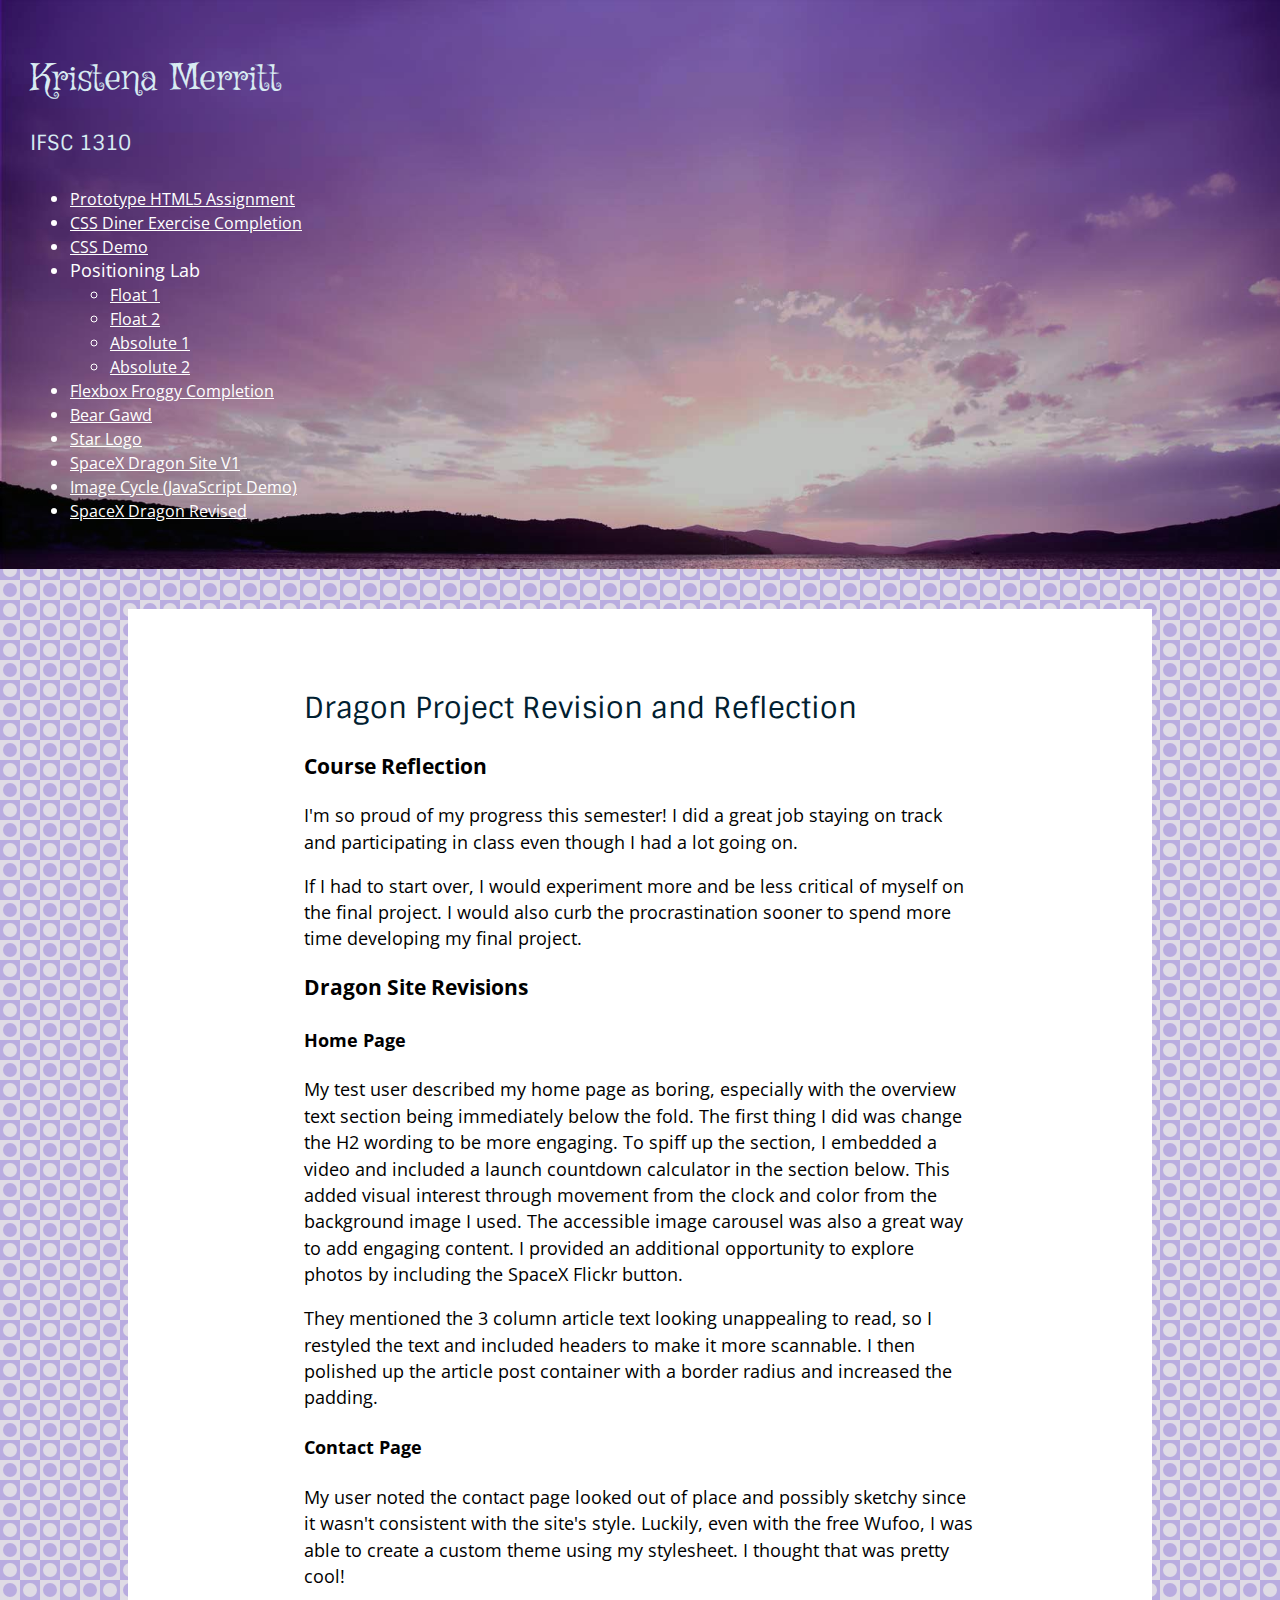
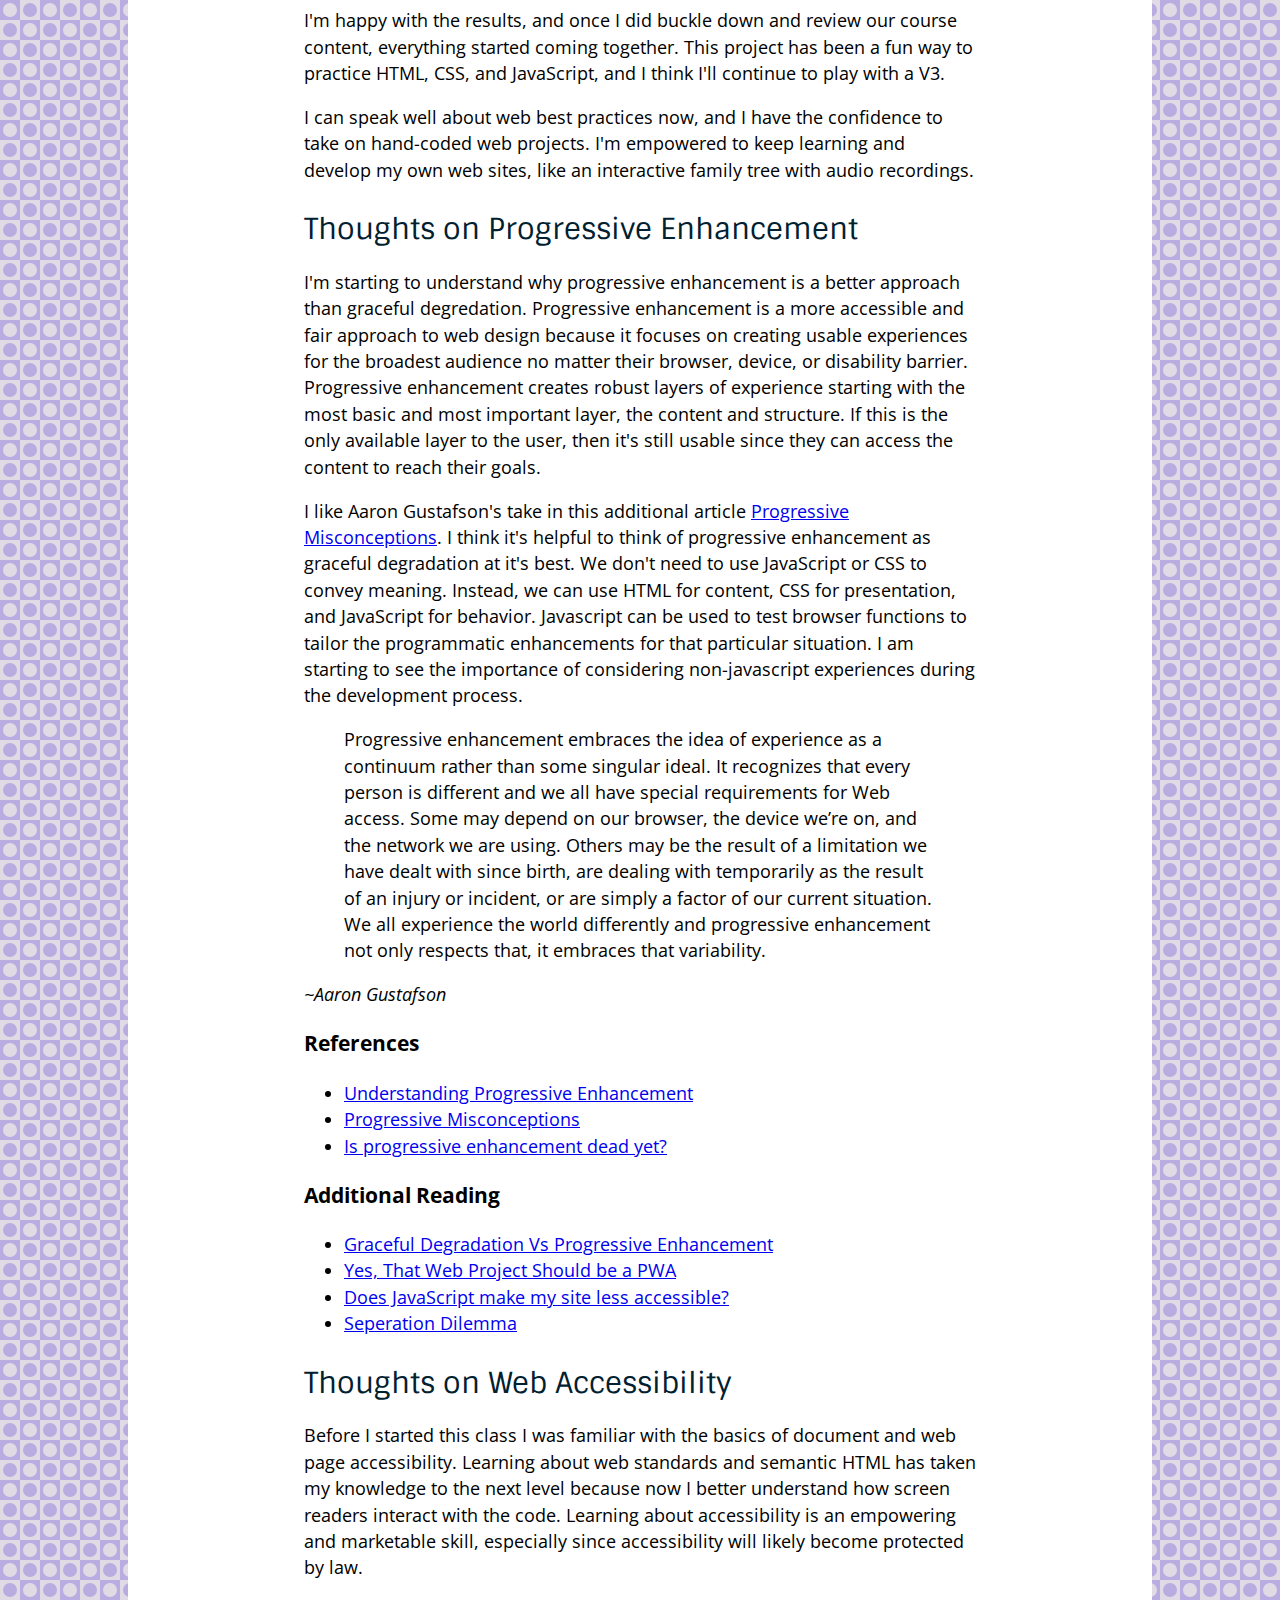
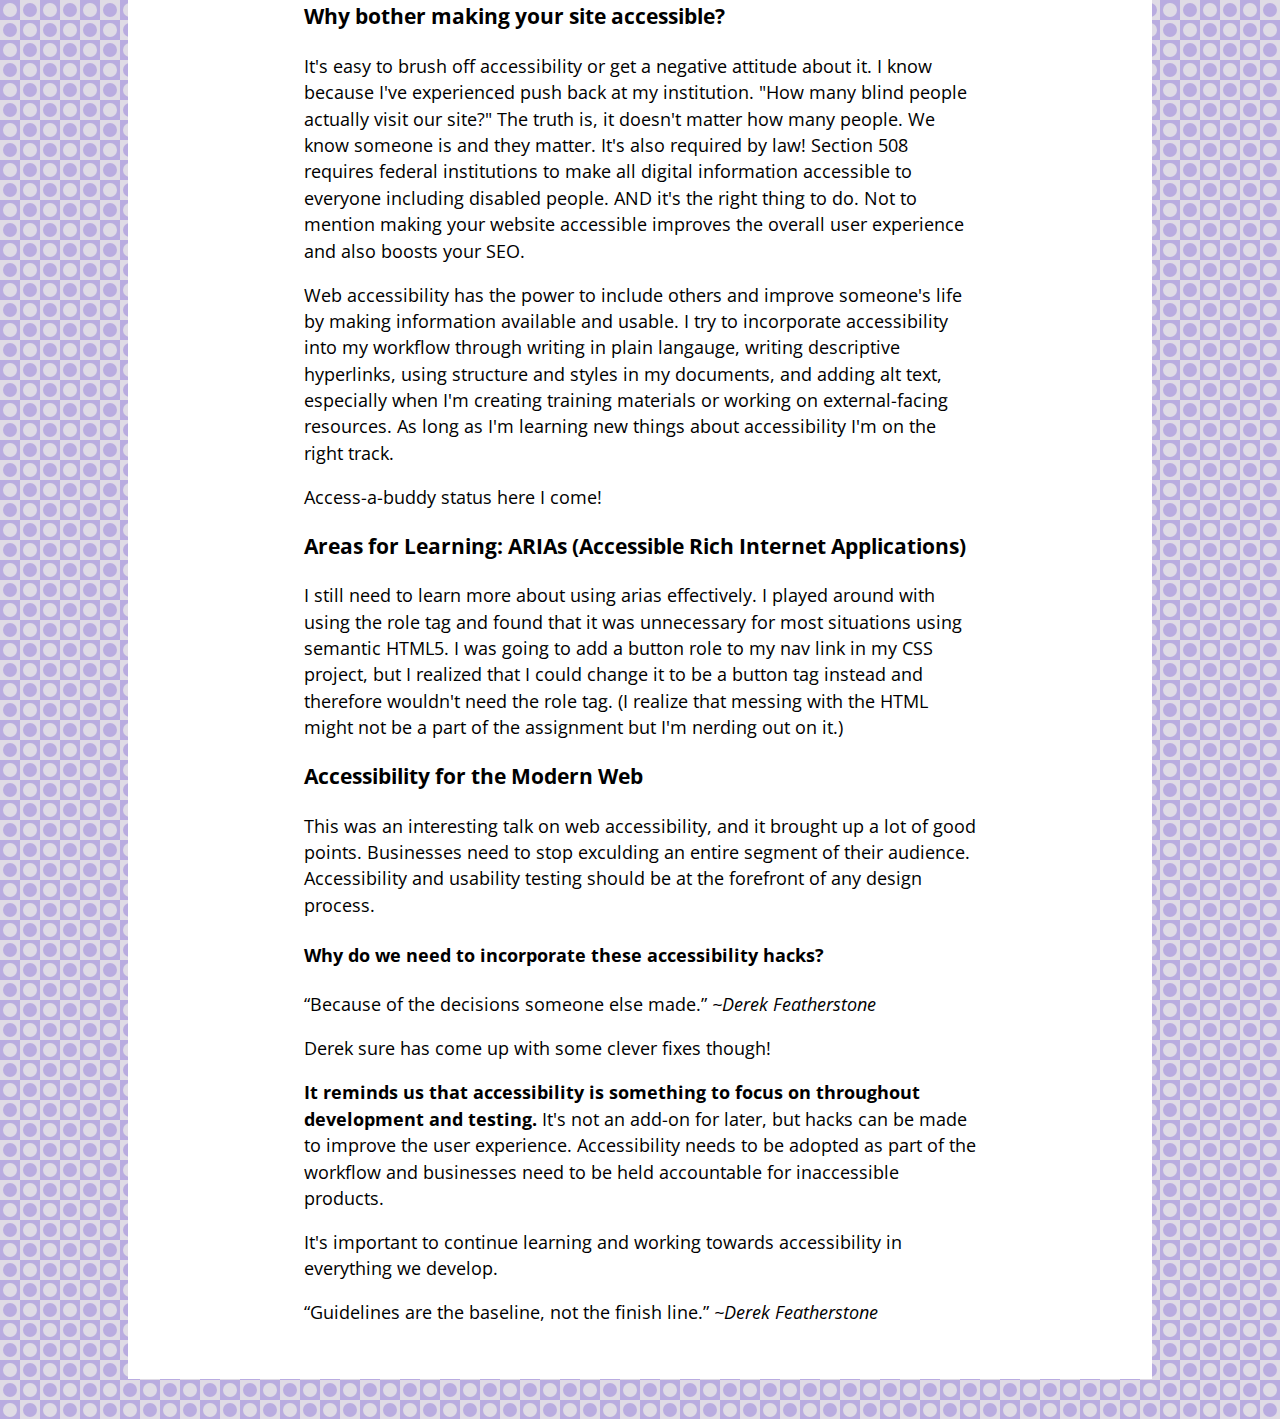
<file: index.html>
<!doctype html>

<html lang="en">
<head>
  <meta charset="utf-8">
  <title>IFSC 1310 | Kristena Merritt</title>
  <meta name="description" content="My collection of work from IFSC 1310 - Web Technologies.">
  <meta name="author" content="Kristena Merritt">
  <link href="assets/css/style.css" rel="stylesheet" />
  <link rel="preconnect" href="https://fonts.googleapis.com">
  <link href="https://fonts.googleapis.com/css2?family=Open+Sans:wght@300&display=swap" rel="stylesheet">
  <link rel="preconnect" href="https://fonts.googleapis.com">
  <link rel="preconnect" href="https://fonts.gstatic.com" crossorigin>
  <link href="https://fonts.googleapis.com/css2?family=Griffy&display=swap" rel="stylesheet">
  <meta property="og:type" content="article" />
	<meta property="og:title" content="IFSC 1310 | Kristena Merritt" />
	<meta property="og:description" content="My collection of work from IFSC 1310 - Web Technologies." />
	<meta property="og:image" content="https://klmerritt44.github.io/ifsc-1310-02/assets/img/purple-sunset-preview-image.jpg"/>
  <!-- Twitter -->
  <meta name="twitter:card" content="summary_large_image" />
  <meta name="twitter:title" content="IFSC 1310 | Kristena Merritt"/>
  <meta name="twitter:image" content="https://klmerritt44.github.io/ifsc-1310-02/assets/img/purple-sunset-preview-image.jpg"/>
  <link rel="image_src" href="https://klmerritt44.github.io/ifsc-1310-02/assets/img/purple-sunset-preview-image.jpg" />
</head>
<body>
  <header class="primary">
    <h1>Kristena Merritt</h1>
    <h2>IFSC 1310</h2>
    <nav>
    <ul>
      <li><a href="gordo/index.html">Prototype HTML5 Assignment</a></li>
      <li><a href="assets/img/css-diner-activity-completion.jpg">CSS Diner Exercise Completion</a></li>
      <li><a href="css-demo/index.html">CSS Demo</a></li>
      <li>Positioning Lab</li>
        <ul>
          <li><a href="positioning-lab/float-1.html">Float 1 </a> </li>
          <li><a href="positioning-lab/float-2.html">Float 2 </a> </li>
          <li><a href="positioning-lab/absolute-1.html">Absolute 1 </a> </li>
          <li><a href="positioning-lab/absolute-2.html">Absolute 2 </a> </li>
        </ul>
      <li><a href="assets/img/flex-box-froggy-completion.png">Flexbox Froggy Completion</a></li>
      <li><a href="assets/img/bear-gawd-r800.jpg">Bear Gawd</a></li>
      <li><a href="assets/img/star-logo-r750.jpg">Star Logo</a></li>
      <li><a href="spacex-v1/index.html">SpaceX Dragon Site V1</a></li>
      <li><a href="slick-demo/index.html">Image Cycle (JavaScript Demo)</a></li>
      <li><a href="spacex-v2/index.html">SpaceX Dragon Revised</a></li>
    </ul>
    </nav>
  </header>

  <section id="content" class="container">
    <h2>Dragon Project Revision and Reflection</h2>
    <h3>Course Reflection</h3>
    <p>I'm so proud of my progress this semester! I did a great job staying on track and participating in class even though I had a lot going on.</p>
    <p>If I had to start over, I would experiment more and be less critical of myself on the final project. I would also curb the procrastination sooner to spend more time developing my final project.</p>
    <h3>Dragon Site Revisions</h3>
    <h4>Home Page</h4>
    <p>My test user described my home page as boring, especially with the overview text section being immediately below the fold. The first thing I did was change the H2 wording to be more engaging. To spiff up the section, I embedded a video and included a launch countdown calculator in the section below. This added visual interest through movement from the clock and color from the background image I used. The accessible image carousel was also a great way to add engaging content. I provided an additional opportunity to explore photos by including the SpaceX Flickr button.</p>
    <p>They mentioned the 3 column article text looking unappealing to read, so I restyled the text and included headers to make it more scannable. I then polished up the article post container with a border radius and increased the padding.</p>
    <h4>Contact Page</h4>
    <p>My user noted the contact page looked out of place and possibly sketchy since it wasn't consistent with the site's style. Luckily, even with the free Wufoo, I was able to create a custom theme using my stylesheet. I thought that was pretty cool!</p>
    <p>I'm happy with the results, and once I did buckle down and review our course content, everything started coming together. This project has been a fun way to practice HTML, CSS, and JavaScript, and I think I'll continue to play with a V3. </p>
    <p>I can speak well about web best practices now, and I have the confidence to take on hand-coded web projects. I'm empowered to keep learning and develop my own web sites, like an interactive family tree with audio recordings.</p>
    <h2>Thoughts on Progressive Enhancement</h2>
    <p>I'm starting to understand why progressive enhancement is a better approach than graceful degredation. Progressive enhancement is a more accessible and fair approach to web design because it focuses on creating usable experiences for the broadest audience no matter their browser, device, or disability barrier. Progressive enhancement creates robust layers of experience starting with the most basic and most important layer, the content and structure. If this is the only available layer to the user, then it's still usable since they can access the content to reach their goals.</p>

    <p>I like Aaron Gustafson's take in this additional article <a href="https://www.aaron-gustafson.com/notebook/progressive-misconceptions/">Progressive Misconceptions</a>. I think it's helpful to think of progressive enhancement as graceful degradation at it's best. We don't need to use JavaScript or CSS to convey meaning. Instead, we can use HTML for content, CSS for presentation, and JavaScript for behavior. Javascript can be used to test browser functions to tailor the programmatic enhancements for that particular situation. I am starting to see the importance of considering non-javascript experiences during the development process.</p>

    <blockquote>Progressive enhancement embraces the idea of experience as a continuum rather than some singular ideal. It recognizes that every person is different and we all have special requirements for Web access. Some may depend on our browser, the device we’re on, and the network we are using. Others may be the result of a limitation we have dealt with since birth, are dealing with temporarily as the result of an injury or incident, or are simply a factor of our current situation. We all experience the world differently and progressive enhancement not only respects that, it embraces that variability.</blockquote><cite>~Aaron Gustafson</cite>

    <h3>References</h3>
    <ul>
      <li><a href="https://alistapart.com/article/understandingprogressiveenhancement/">Understanding Progressive Enhancement</a></li>
      <li><a href="https://alistapart.com/article/understandingprogressiveenhancement/">Progressive Misconceptions</a></li>
      <li><a href="https://briefs.video/videos/is-progressive-enhancement-dead-yet/">Is progressive enhancement dead yet?</a></li>
    </ul>

    <h3>Additional Reading</h3>
    <ul>
      <li><a href="https://www.w3.org/wiki/Graceful_degradation_versus_progressive_enhancement">Graceful Degradation Vs Progressive Enhancement</a></li>
      <li><a href="https://alistapart.com/article/yes-that-web-project-should-be-a-pwa/">Yes, That Web Project Should be a PWA</a></li>
      <li><a href="https://www.boia.org/blog/does-javascript-make-my-site-less-accessible">Does JavaScript make my site less accessible?</a></li>
      <li><a href="https://alistapart.com/article/separationdilemma/">Seperation Dilemma</a></li>
    </ul>

    <h2>Thoughts on Web Accessibility</h2>
    <p>Before I started this class I was familiar with the basics of document and web page accessibility. Learning about web standards and semantic HTML has taken my knowledge to the next level because now I better understand how screen readers interact with the code. Learning about accessibility is an empowering and marketable skill, especially since accessibility will likely become protected by law.</p>

    <h3>Why bother making your site accessible?</h3>
    <p>It's easy to brush off accessibility or get a negative attitude about it. I know because I've experienced push back at my institution. "How many blind people actually visit our site?" The truth is, it doesn't matter how many people. We know someone is and they matter. It's also required by law! Section 508 requires federal institutions to make all digital information accessible to everyone including disabled people. AND it's the right thing to do. Not to mention making your website accessible improves the overall user experience and also boosts your SEO.</p>

    <p>Web accessibility has the power to include others and improve someone's life by making information available and usable. I try to incorporate accessibility into my workflow through writing in plain langauge, writing descriptive hyperlinks, using structure and styles in my documents, and adding alt text, especially when I'm creating training materials or working on external-facing resources. As long as I'm learning new things about accessibility I'm on the right track.</p>

    <p class="call-out">Access-a-buddy status here I come!</p>
    <h3>Areas for Learning: ARIAs (Accessible Rich Internet Applications)</h3>
    <p>I still need to learn more about using arias effectively. I played around with using the role tag and found that it was unnecessary for most situations using semantic HTML5. I was going to add a button role to my nav link in my CSS project, but I realized that I could change it to be a button tag instead and therefore wouldn't need the role tag. (I realize that messing with the HTML might not be a part of the assignment but I'm nerding out on it.) </p>
    <h3>Accessibility for the Modern Web</h3>  
    <p>This was an interesting talk on web accessibility, and it brought up a lot of good points. Businesses need to stop exculding an entire segment of their audience. Accessibility and usability testing should be at the forefront of any design process.</p>
    <h4>Why do we need to incorporate these accessibility hacks?</h4>
    <q>Because of the decisions someone else made.</q> <cite>~Derek Featherstone</cite>
    <p>Derek sure has come up with some clever fixes though!</p>
    <p><strong>It reminds us that accessibility is something to focus on throughout development and testing.</strong> It's not an add-on for later, but hacks can be made to improve the user experience. Accessibility needs to be adopted as part of the workflow and businesses need to be held accountable for inaccessible products.
    </p>
    <p>It's important to continue learning and working towards accessibility in everything we develop.</p>

    <q>Guidelines are the baseline, not the finish line.</q> <cite>~Derek Featherstone</cite>
  </section> 
  
  <!--end of accessibility section-->

</body>
</html>
</file>
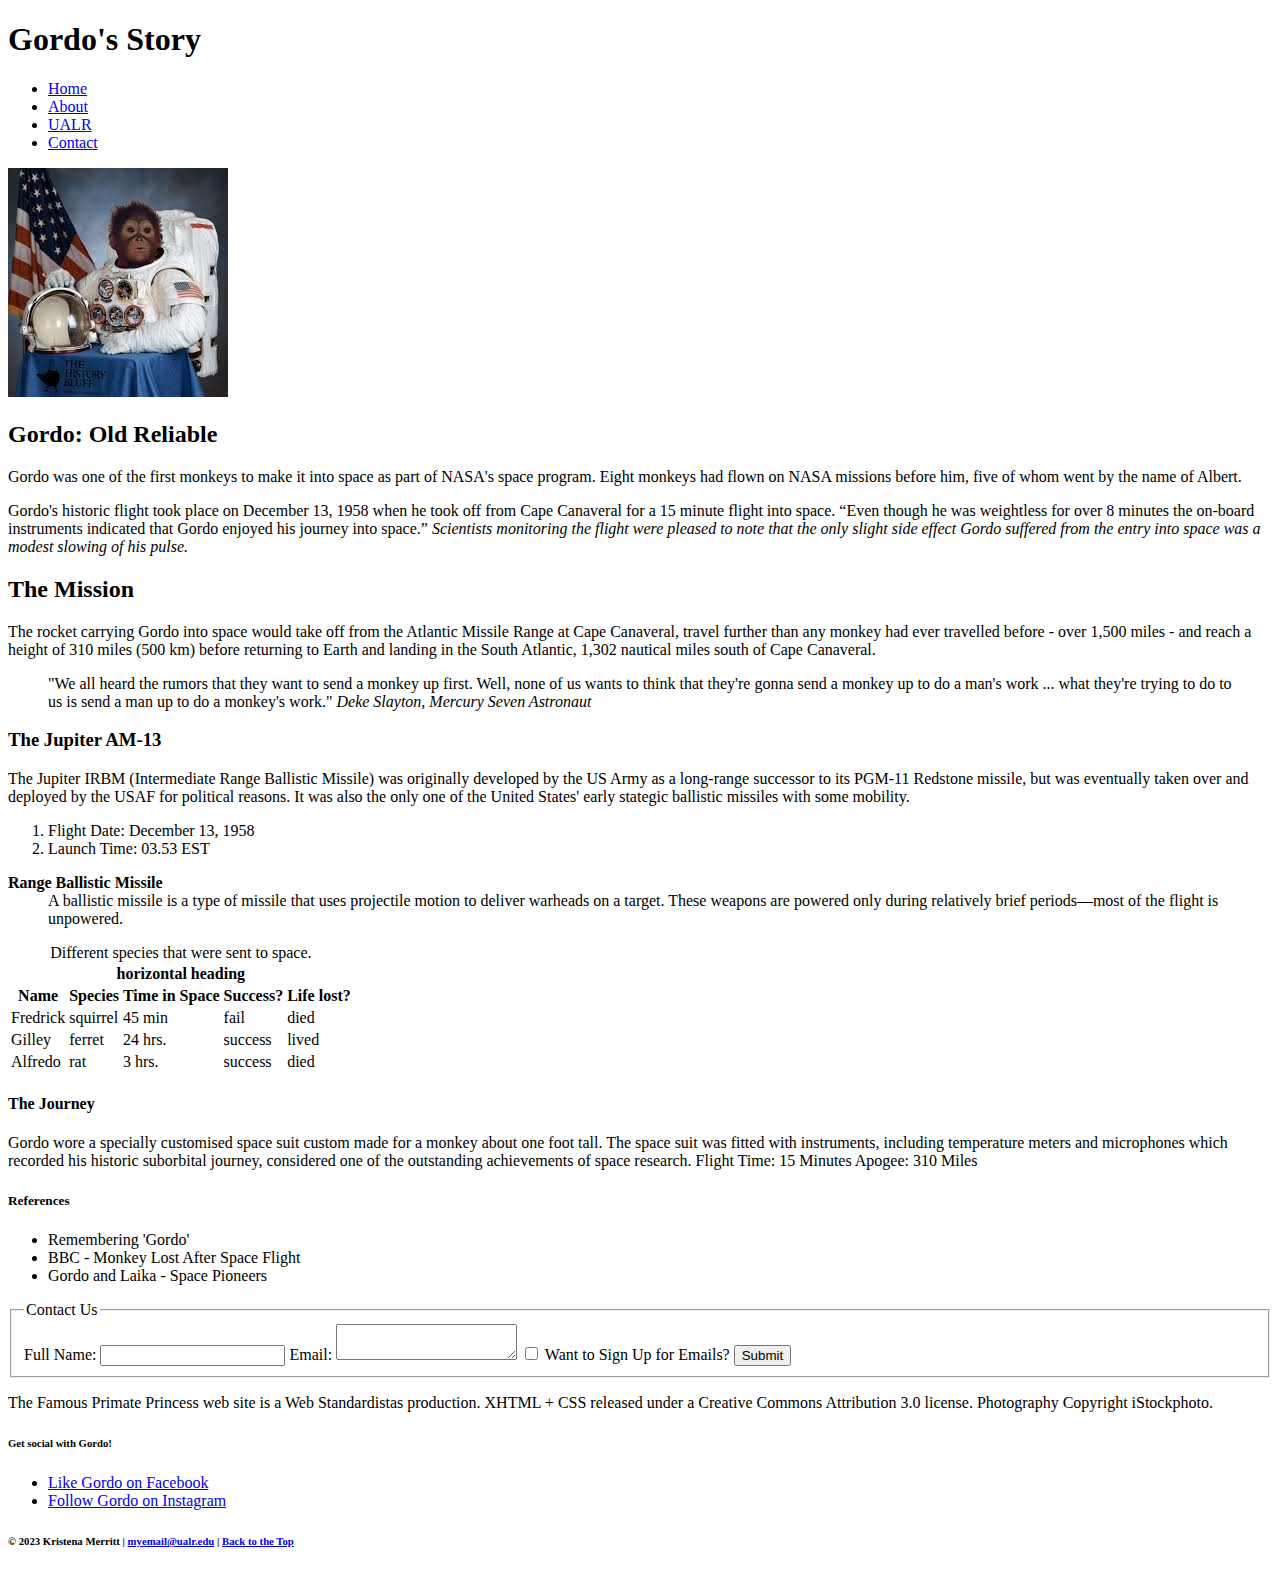
<file: gordo/index.html>
<!doctype html>

<html lang="en">
<head>
<meta charset="utf-8">
<!--The charset="utf-8" specifies the character coding. The HTML5 specification UTF-8 character set covers almost all of the characters and symbols in the world.-->
<title>Gordo's Story</title>
<!--The meta title appears in SERPs and also in the browser tab.-->
<meta name="description" content="See how Gordo served his country by helping us determine the effects of space on the human body.">
<!--This description should be short and sweet. This is what appears on SERPs and provides context for the user.-->
<meta name="author" content="Kristena Merritt">
<!--This defines the author of the page.-->
<meta name="viewport" content="width=device-width, initial-scale=1, shrink-to-fit=no">
<!--Viewport is for responsive design.-->
</head>

<body>
  <header id="banner" class="primary">
    <a href="#top"></a>
    <h1>Gordo's Story</h1>
    <nav class="primary">
      <ul>
        <li><a href="index.html" title="home page" role="button">Home</a></li>
        <li><a href=".../index.html" title="about link" role="button">About</a></li>
        <li><a href="mailto:email@email.com" target="_blank" title="link opens in new window" role="button">UALR</a></li>
        <li><a href="#contact-form" role="button">Contact</a></li>
      </ul>
    </nav>
  </header>

  <main>
    <section id="intro">
    <img src="assets/img/gordo.jpeg" alt="Gordo posing in space suit with his helmet off looking to the side with an American flag in the background."/>
    <h2>Gordo: Old Reliable</h2>

    <p>Gordo was one of the first monkeys to make it into space as part of NASA's space program. Eight monkeys had flown on NASA missions before him, five of whom went by the name of Albert.</p>

    <p>Gordo's historic flight took place on December 13, 1958 when he took off from Cape Canaveral for a 15 minute flight into space. <q>Even though he was weightless for over 8 minutes the on-board instruments indicated that Gordo enjoyed his journey into space.</q> <em>Scientists monitoring the flight were pleased to note that the only slight side effect Gordo suffered from the entry into space was a modest slowing of his pulse.</em></p>
    </section> 
    <!---------end of intro section---------->

    <section id="content">
      <h2>The Mission</h2>
      
      <p>The rocket carrying Gordo into space would take off from the Atlantic Missile Range at Cape Canaveral, travel further than any monkey had ever travelled before - over 1,500 miles - and reach a height of 310 miles (500 km) before returning to Earth and landing in the South Atlantic, 1,302 nautical miles south of Cape Canaveral.</p>
        
      <blockquote>"We all heard the rumors that they want to send a monkey up first. Well, none of us wants to think that they're gonna send a monkey up to do a man's work ... what they're trying to do to us is send a man up to do a monkey's work." <cite>Deke Slayton, Mercury Seven Astronaut</cite></blockquote>
    
      <h3>The Jupiter AM-13</h3>
      <p>
        The Jupiter IRBM (Intermediate Range Ballistic Missile) was originally developed by the US Army as a long-range successor to its PGM-11 Redstone missile, but was eventually taken over and deployed by the USAF for political reasons. It was also the only one of the United States' early stategic ballistic missiles with some mobility.
      </p>
      
      <ol>
        <li>Flight Date: December 13, 1958</li>
        <li>Launch Time: 03.53 EST</li>
      </ol>
        
      <dl>
        <dt><strong>Range Ballistic Missile</strong></dt>
          <dd>A ballistic missile is a type of missile that uses projectile motion to deliver warheads on a target. These weapons are powered only during relatively brief periods—most of the flight is unpowered. 
          </dd>
      </dl>

    <table>
      <caption>Different species that were sent to space.</caption>
      <tr>
        <th scope="col" colspan="5">horizontal heading</th>
      </tr>
      <tr>
        <th scope="col">Name</th>
        <th scope="col">Species</th>
        <th scope="col">Time in Space</th>
        <th scope="col">Success?</th>
        <th scope="col">Life lost?</th>
      </tr>
      <tr>
        <td>Fredrick</td>
        <td>squirrel</td>
        <td>45 min</td>
        <td>fail</td>
        <td>died</td>
      </tr>
      <tr>
        <td>Gilley</td>
        <td>ferret</td>
        <td>24 hrs.</td>
        <td>success</td>
        <td>lived</td>
      </tr>
      <tr>
        <td>Alfredo</td>
        <td>rat</td>
        <td>3 hrs.</td>
        <td>success</td>
        <td>died</td>
      </tr>
    </table>
    
      <h4>The Journey</h4>
      <p>
        Gordo wore a specially customised space suit custom made for a monkey about one foot tall. The space suit was fitted with instruments, including temperature meters and microphones which recorded his historic suborbital journey, considered one of the outstanding achievements of space research.
      
        Flight Time: 15 Minutes
        Apogee: 310 Miles
      </p>
    </section>
    
    <section id="references" role="contentinfo"> 
      <h5 class="references">References</h5>
      <ul>
        <li>Remembering 'Gordo'</li>
        <li>BBC - Monkey Lost After Space Flight</li>
        <li>Gordo and Laika - Space Pioneers</li>
      </ul>
    </section>
  </main>
    
  <footer>
    <section id="contact">
      <form id="contact-form" action="processing-script.php" method="post">
        <fieldset>
          <legend>Contact Us</legend>
          <label for="fname">Full Name:</label>
          <input type="text" id="fname" name="full-name" />
        
          <label for="email">Email:</label>
          <textarea id="email" name="email"></textarea>
          <input type="checkbox" id="sign-up" name="sign-up" value="Yes">
          <label for="sign-up"> Want to Sign Up for Emails?</label>
          <input type="submit" value="Submit" />
        </fieldset>
      </form>
    </section>
    <p id="footer-text">The Famous Primate Princess web site is a Web Standardistas production.
      XHTML + CSS released under a Creative Commons Attribution 3.0 license.
      Photography Copyright iStockphoto.</p>
    <section id="social-media" title="Social Media Links">
      <h6 class="social-media">Get social with Gordo!</h6>
      <ul>
        <li><a href="https://facebook.com/gordoland" title="facebook link">Like Gordo on Facebook</a></li>
        <li><a href="https://instagram.com/gordo.monkey.boi" title="instagram link">Follow Gordo on Instagram</a></li>
      </ul>
    </section>
    <h6 id="footer-header">&copy; 2023 Kristena Merritt | <a href="mailto:myemail@ualr.edu">myemail@ualr.edu</a> | <a href="#top">Back to the Top</a></h6>
  </footer>
    
</body>
</html>
</file>
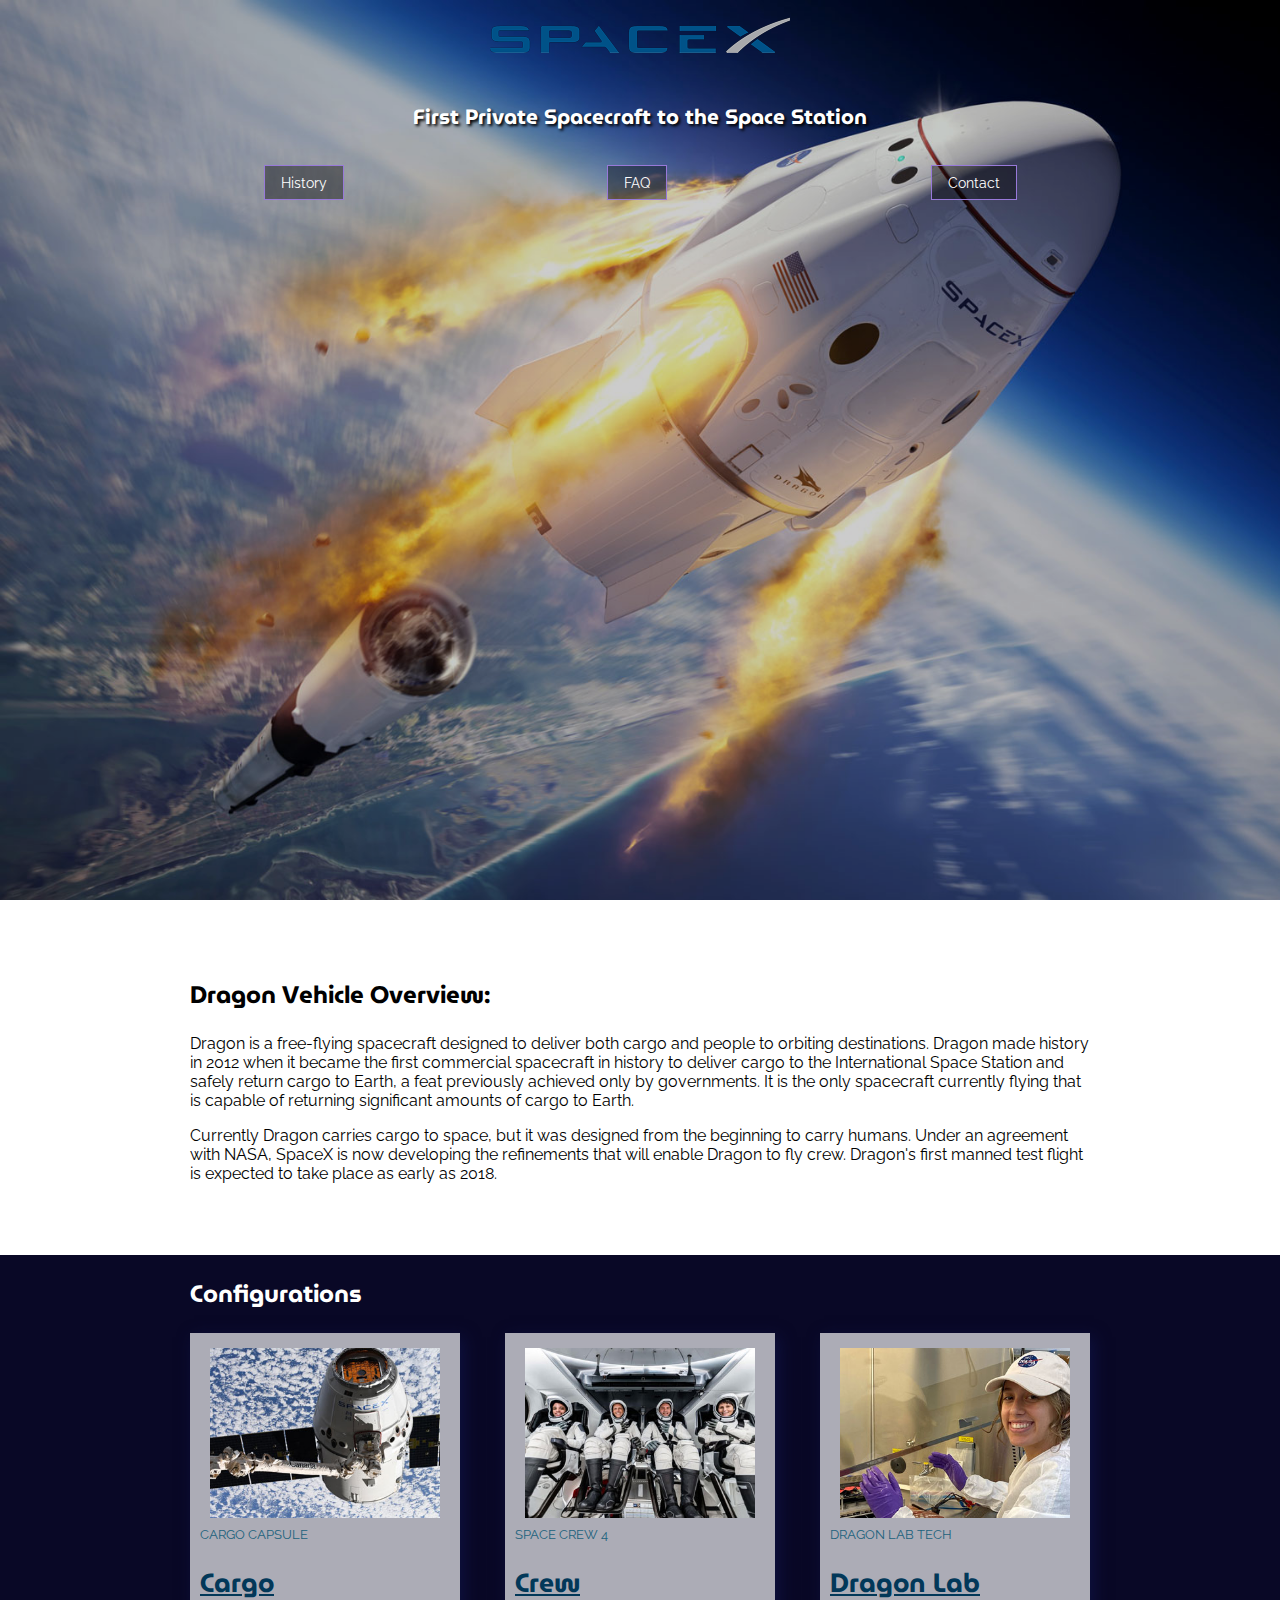
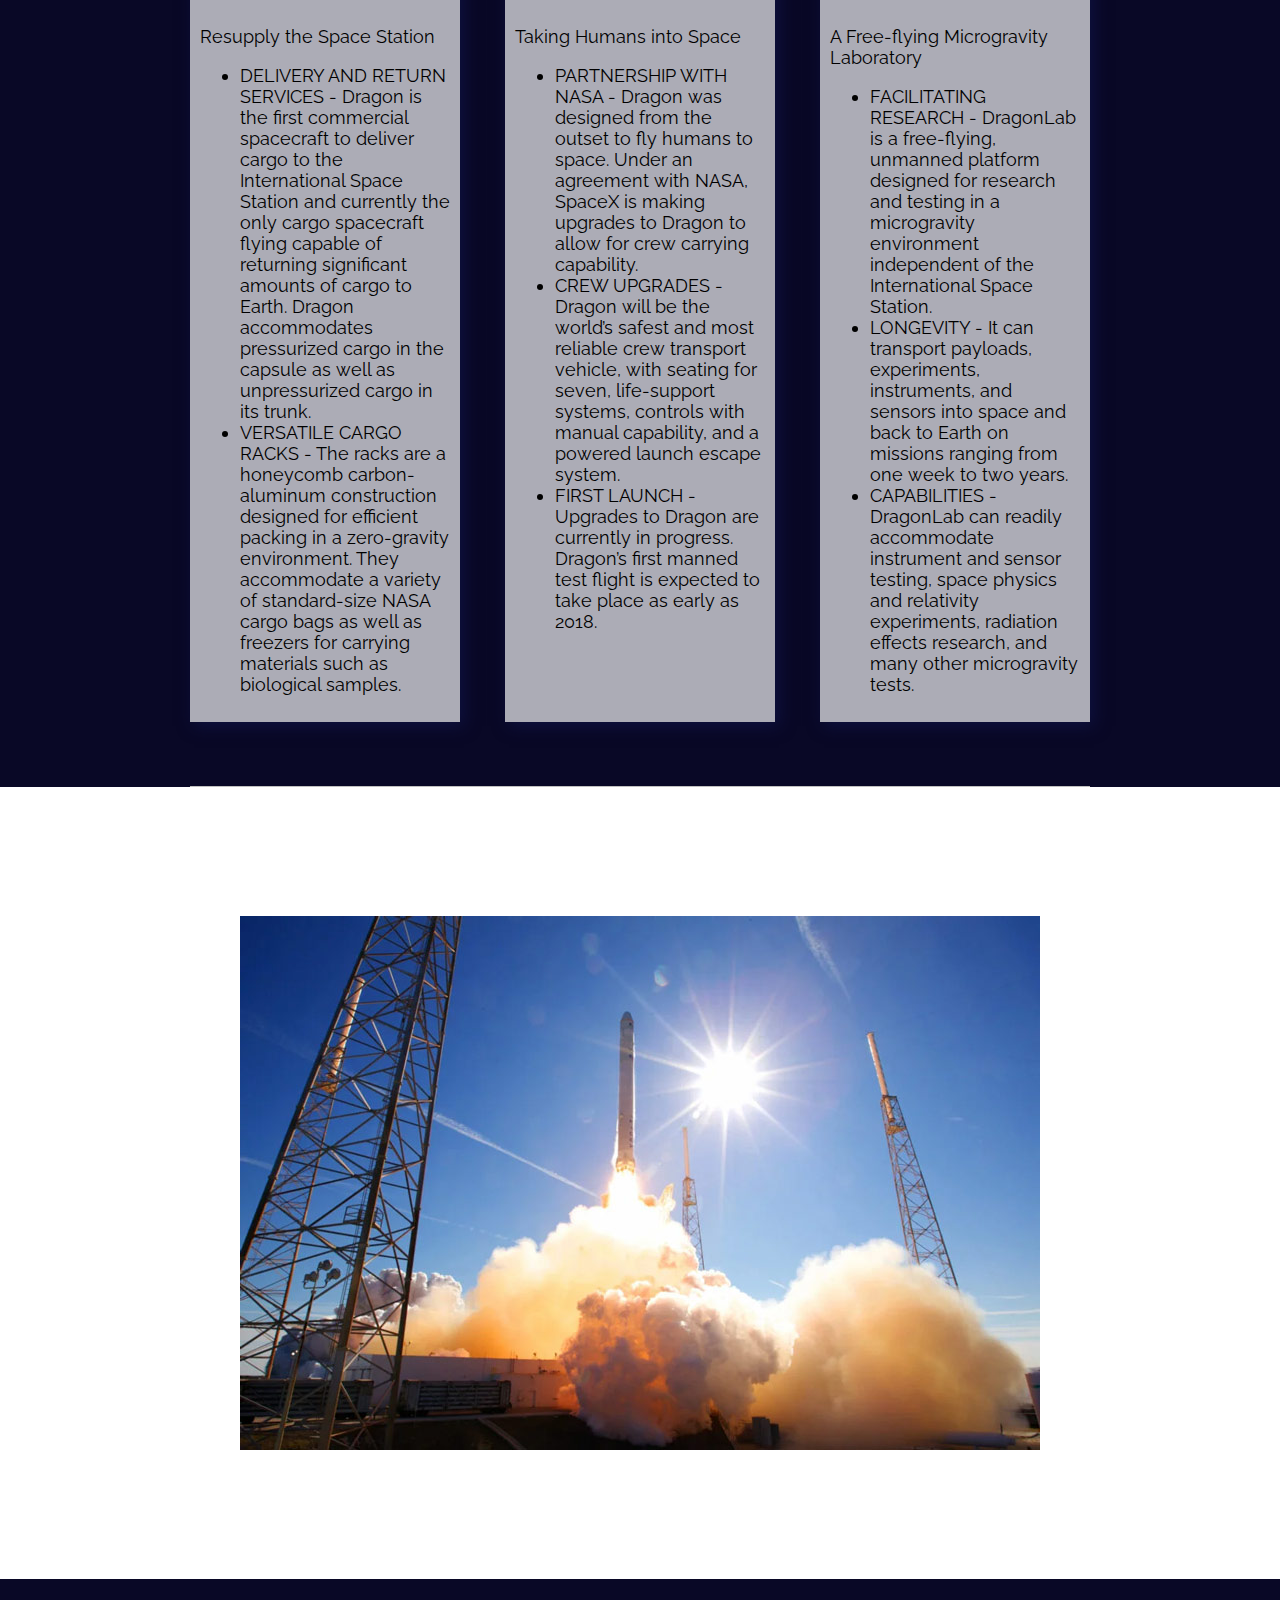
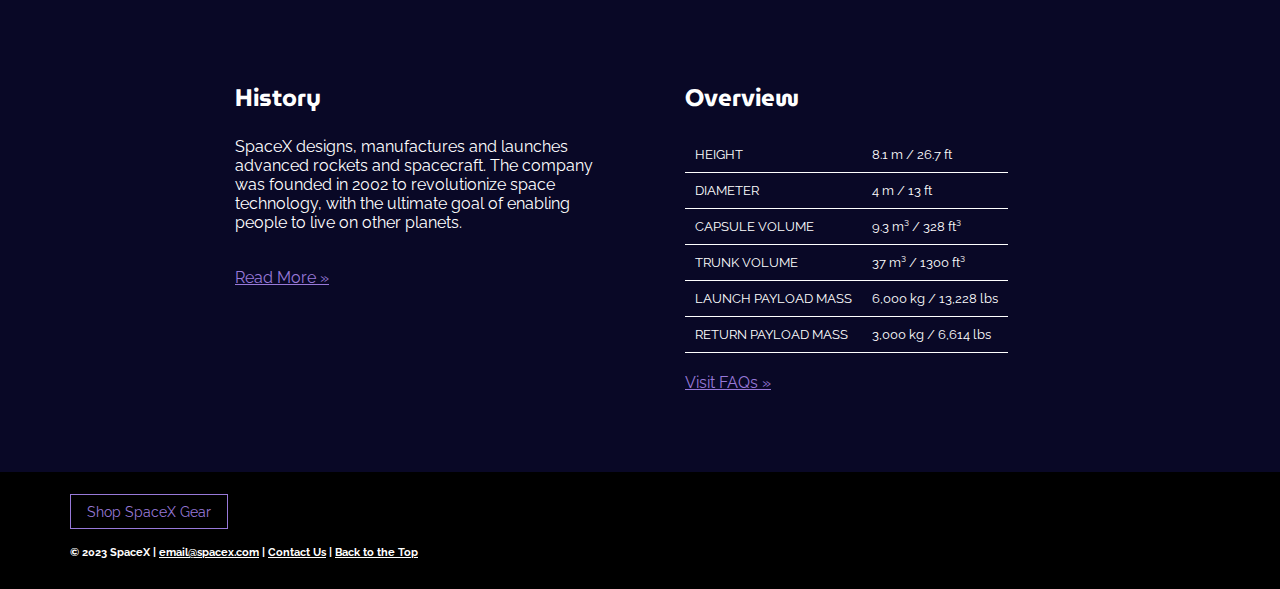
<file: spacex-v1/index.html>
<!DOCTYPE html>
<html lang="en">
<head>
  <title>SpaceX Dragon</title>
  <meta charset="UTF-8" />
  <meta name="viewport" content="width=device-width, initial-scale=1.0">
  <meta name="description" content="The mission of the SpaceX Dragon is to bring cheese to the first frontier."/>
  <meta name="robots" content="noindex">
  <meta name="author" content="Kristena Merritt" />
  <link rel="stylesheet" href="assets/css/style.css" />
</head>
<body>
  <header id="main-hero" class="primary hero-image">
    <h1><a href="index.html">SpaceX Dragon</a></h1>
    <h2>First Private Spacecraft to the Space Station</h2>
    <nav>
      <ul>
        <li><a href="history.html">History</a></li>
        <li><a href="faq.html">FAQ</a></li>
        <li><a href="contact.html">Contact</a></li>
      </ul>
    </nav>
  </header>
  <main>
    <section id="content" class="container">
      <h2>Dragon Vehicle Overview:</h2>
      <p>Dragon is a free-flying spacecraft designed to deliver both cargo and people to orbiting destinations. Dragon made history in 2012 when it became the first commercial spacecraft in history to deliver cargo to the International Space Station and safely return cargo to Earth, a feat previously achieved only by governments. It is the only spacecraft currently flying that is capable of returning significant amounts of cargo to Earth.</p>
    
      <p>Currently Dragon carries cargo to space, but it was designed from the beginning to carry humans. Under an agreement with NASA, SpaceX is now developing the refinements that will enable Dragon to fly crew. Dragon's first manned test flight is expected to take place as early as 2018.</p>
    </section>
    <section id="articles">
      <div class="container">
        <h2>Configurations</h2>
        <article class="post">
          <header>
            <figure>
              <img src="assets/img/cargo-capsule.jpg" alt="cargo capsule moving through space"/>
              <figcaption>Cargo Capsule</figcaption>
            </figure>
            <h2> <a href="#" rel="bookmark" title="link to this post">Cargo</a> </h2>
            <p>Resupply the Space Station</p>
        </header>
          <ul> 
            <li>DELIVERY AND RETURN SERVICES - Dragon is the first commercial spacecraft to deliver cargo to the International Space Station and currently the only cargo spacecraft flying capable of returning significant amounts of cargo to Earth. Dragon accommodates pressurized cargo in the capsule as well as unpressurized cargo in its trunk.</li>
            <li>VERSATILE CARGO RACKS - The racks are a honeycomb carbon-aluminum construction designed for efficient packing in a zero-gravity environment. They accommodate a variety of standard-size NASA cargo bags as well as freezers for carrying materials such as biological samples.</li>
        </ul>
        </article>
        <article class="post">
          <header>
          <figure>
            <img src="assets/img/space-x-crew-4.jpg" alt="four people smiling strapped into their space seats"/>
            <figcaption>Space Crew 4</figcaption>
          </figure>
          <h2> <a href="#" rel="bookmark" title="link to this post">Crew</a> </h2>
          <p>Taking Humans into Space</p>
          </header>
          <ul> 
            <li>PARTNERSHIP WITH NASA - Dragon was designed from the outset to fly humans to space. Under an agreement with NASA, SpaceX is making upgrades to Dragon to allow for crew carrying capability.</li>
            <li>CREW UPGRADES - Dragon will be the world’s safest and most reliable crew transport vehicle, with seating for seven, life-support systems, controls with manual capability, and a powered launch escape system.</li>
            <li>FIRST LAUNCH - Upgrades to Dragon are currently in progress. Dragon’s first manned test flight is expected to take place as early as 2018.</li>
          </ul>
        </article>
        <article class="post">
          <header>
            <figure>
              <img src="assets/img/lab-tech.jpg" alt="smiling female lab tech wearing nasa hat working on substances."/>
              <figcaption>Dragon Lab Tech</figcaption>
            </figure>
            <h2> <a href="#" rel="bookmark" title="link to this post">Dragon Lab</a> </h2>
            <p>A Free-flying Microgravity Laboratory</p>
          </header>
          <ul> 
            <li>FACILITATING RESEARCH - DragonLab is a free-flying, unmanned platform designed for research and testing in a microgravity environment independent of the International Space Station.</li>
            <li>LONGEVITY - It can transport payloads, experiments, instruments, and sensors into space and back to Earth on missions ranging from one week to two years.</li>
            <li>CAPABILITIES - DragonLab can readily accommodate instrument and sensor testing, space physics and relativity experiments, radiation effects research, and many other microgravity tests.</li>
          </ul>
        </article>
      </div>
    </section>
    <section id="hero" class="container">
      <img src="assets/img/falcon-9-dragon-takeoff.jpg" alt="falcon 9 dragon rocket launching" class="img-center"/>
    </section>
    <aside role="complementary">
      <div class="container">
        <article class="widget">
          <header>
            <h2>History</h2>
          </header>
          <p>SpaceX designs, manufactures and launches advanced rockets and spacecraft. The company was founded in 2002 to revolutionize space technology, with the ultimate goal of enabling people to live on other planets.</p>
          <a href="history.html">Read More &raquo;</a>
        </article>
        <article class="widget overview">
          <header>
          <h2>Overview</h2>
          </header>
          <table>
            <tbody>
              <tr>
                <td>HEIGHT</td>
                <td>8.1 m <span>/ 26.7 ft</span></td>
              </tr>
              <tr>
                <td>DIAMETER</td>
                <td>4 m <span>/ 13 ft</span></td>
              </tr>
              <tr>
                <td>CAPSULE VOLUME</td>
                <td>9.3 m³ <span>/ 328 ft³ </span></td>
              </tr>
              <tr>
                <td>TRUNK VOLUME</td>
                <td>37 m³ <span>/ 1300 ft³ </span></td>
              </tr>
              <tr>
                <td>LAUNCH PAYLOAD MASS</td>
                <td>6,000 kg <span>/ 13,228 lbs</span></td>
              </tr>
              <tr>
                <td>RETURN PAYLOAD MASS</td>
                <td>3,000 kg <span>/ 6,614 lbs</span></td>
              </tr>
            </tbody>
          </table>
          <a href="faq.html">Visit FAQs &raquo;</a>
        </article>
      </div>
    </aside>
  </main>
  <footer id="colophon">
    <a href="https://shop.spacex.com/" title="External SpaceX Store" class="shop">Shop SpaceX Gear</a>
    <h6>&copy; 2023 SpaceX | <a href="mailto:email@spacex.com">email@spacex.com</a> | <a href="contact.html">Contact Us</a> | <a href="#top">Back to the Top</a></h6>
  </footer>
</body>
</html>
</file>
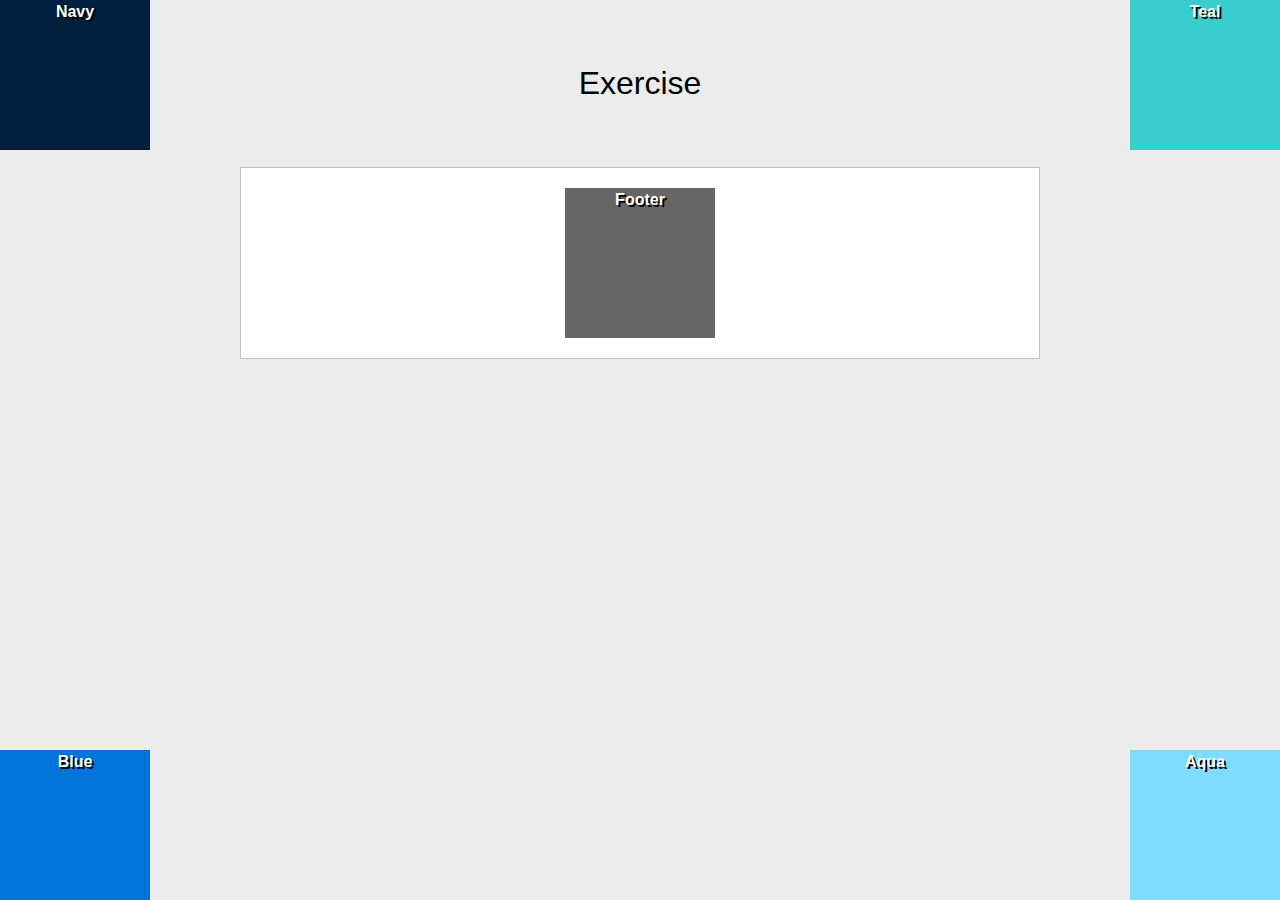
<file: positioning-lab/absolute-1.html>
<!DOCTYPE html>
<html lang="en">

<head>
  <meta charset="UTF-8">
  <meta http-equiv="X-UA-Compatible" content="IE=edge">
  <meta name="viewport" content="width=device-width, initial-scale=1.0">
  <title>Absolute 1 Positioning Lab</title>
  <style type="text/css">
    /* ---------------Box Sizing----------------- */
    html {
      box-sizing: border-box;
    }
    *,
    *:before,
    *:after {
      box-sizing: inherit;
    }

    body {
      background-color: #ECECEC;
      font-weight: bold;
      font-family: Tahoma, Geneva, sans-serif;
      color: #FFF;
      text-align: center;
      line-height: 24px;
    }

    #wrapper {
      background-color: #FFF;
      border: 1px solid #c0c0c0;
      width: 800px;
      margin-right: auto;
      margin-left: auto;
      text-shadow: 2px 2px #000;
    }

    .box {
      position: absolute;
      width: 150px;
      height: 150px;
    }

    #navy {
      background-color: #001f3f;
      top: 0;
      left: 0;
    }
    
    #teal {
      background-color: #39CCCC;
      top: 0;
      right: 0;
    }

    #blue {
      background-color: #0074D9;
      bottom: 0;
      left: 0;
    }

    #aqua {
      background-color: #7FDBFF;
      bottom: 0;
      right: 0;
    }

    #footer {
      background-color: #666;
      width: 150px;
      height: 150px;
      margin: 20px auto;
    }

    h1 {
      color: #000;
      font-weight: normal;
      padding: 50px;
    }
  </style>
</head>
<body>
  <h1>Exercise</h1>
  <section id="wrapper">
    <div id="navy" class="box">Navy</div>
    <div id="teal" class="box">Teal</div>
    <div id="blue" class="box">Blue</div>
    <div id="aqua" class="box">Aqua</div>
    <div id="footer">Footer</div>
  </section>
</body>

</html>
</file>
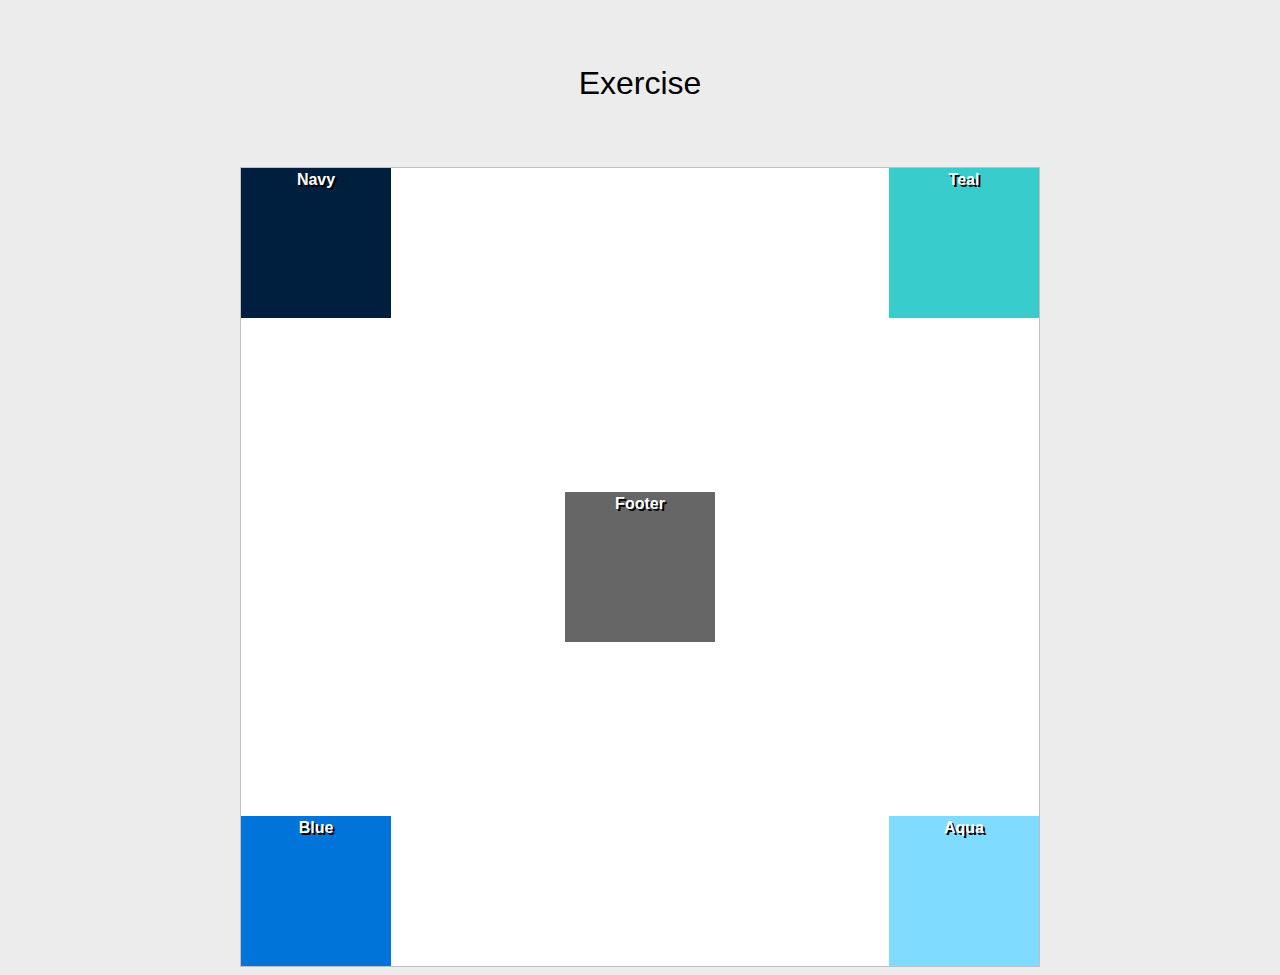
<file: positioning-lab/absolute-2.html>
<!DOCTYPE html>
<html lang="en">

<head>
  <meta charset="UTF-8">
  <meta http-equiv="X-UA-Compatible" content="IE=edge">
  <meta name="viewport" content="width=device-width, initial-scale=1.0">
  <title>Absolute 2 Positioning Lab</title>
  <style type="text/css">
    /* ---------------Box Sizing----------------- */
    html {
      box-sizing: border-box;
    }
    *,
    *:before,
    *:after {
      box-sizing: inherit;
    }
    body {
      background-color: #ECECEC;
      font-weight: bold;
      font-family: Tahoma, Geneva, sans-serif;
      color: #FFF;
      text-align: center;
      line-height: 24px;
    }

    #wrapper {
      background-color: #FFF;
      border: 1px solid #c0c0c0;
      width: 800px;
      height: 800px;
      margin-right: auto;
      margin-left: auto;
      text-shadow: 2px 2px #000;
      position: relative;
    }

    .box {
      position: absolute;
      width: 150px;
      height: 150px;
    }

    #navy {
      background-color: #001f3f;
      top: 0;
      left: 0;
    }
    
    #teal {
      background-color: #39CCCC;
      top: 0;
      right: 0;
    }

    #blue {
      background-color: #0074D9;
      bottom: 0;
      left: 0;
    }

    #aqua {
      background-color: #7FDBFF;
      bottom: 0;
      right: 0;
    }

    #footer {
      background-color: #666;
      top:50%;
      left: 50%;
      transform: translate(-50%, -50%);
    }

    h1 {
      color: #000;
      font-weight: normal;
      padding: 50px;
    }
    
  </style>
</head>
<body>
  <h1>Exercise</h1>
  <section id="wrapper">
    <div id="navy" class="box">Navy</div>
    <div id="teal" class="box">Teal</div>
    <div id="blue" class="box">Blue</div>
    <div id="aqua" class="box">Aqua</div>
    <div id="footer" class="box">Footer</div>
  </section>
</body>

</html>
</file>
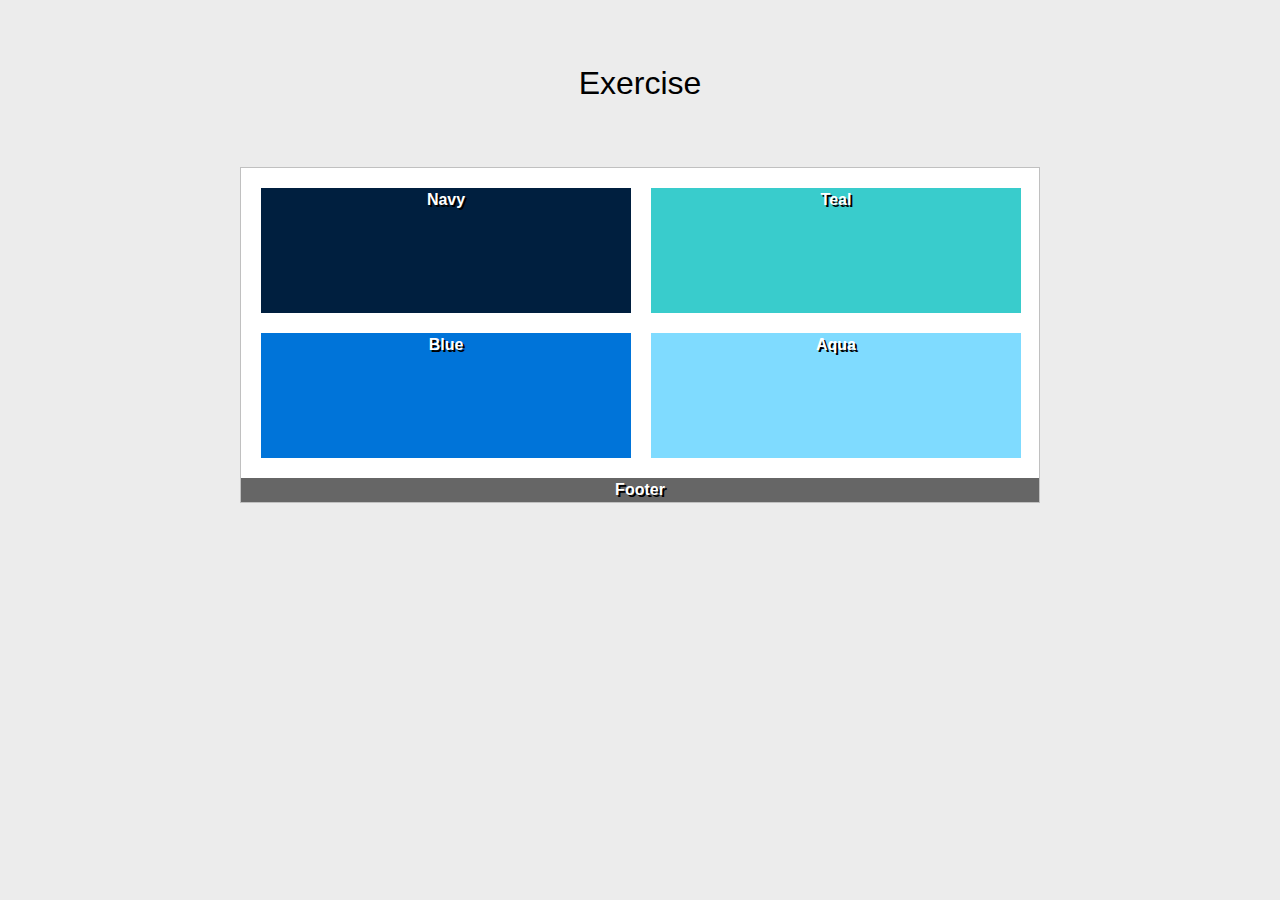
<file: positioning-lab/float-1.html>
<!DOCTYPE html>
<html lang="en">

<head>
  <meta charset="UTF-8">
  <meta http-equiv="X-UA-Compatible" content="IE=edge">
  <meta name="viewport" content="width=device-width, initial-scale=1.0">
  <title>Float 1 Positioning Lab</title>
  <style type="text/css">
    /* ---------------Box Sizing----------------- */
    html {
      box-sizing: border-box;
    }
    *,
    *:before,
    *:after {
      box-sizing: inherit;
    }
    body {
      background-color: #ECECEC;
      font-weight: bold;
      font-family: Tahoma, Geneva, sans-serif;
      color: #FFF;
      text-align: center;
      line-height: 24px;
    }

    #wrapper {
      background-color: #FFF;
      border: 1px solid #c0c0c0;
      width: 800px;
      margin-right: auto;
      margin-left: auto;
      text-shadow: 2px 2px #000;
      padding-top: 20px;
    }
    
    .box{
      width: 370px;
      height: 125px;
      float: left;
      margin-left: 20px;
      margin-bottom: 20px;
    }

    #navy {
      background-color: #001f3f;
    }

    #teal {
      background-color: #39CCCC;
    }

    #blue {
      background-color: #0074D9;
    }

    #aqua {
      background-color: #7FDBFF;
    }

    #footer {
      background-color: #666;
      clear:both;
    }

    h1 {
      color: #000;
      font-weight: normal;
      padding: 50px;
    }
  </style>
</head>
<body>
  <h1>Exercise</h1>
  <section id="wrapper">
    <div id="navy" class="box">Navy</div>
    <div id="teal" class="box">Teal</div>
    <div id="blue" class="box">Blue</div>
    <div id="aqua" class="box">Aqua</div>
    <div id="footer">Footer</div>
  </section>
</body>

</html>
</file>
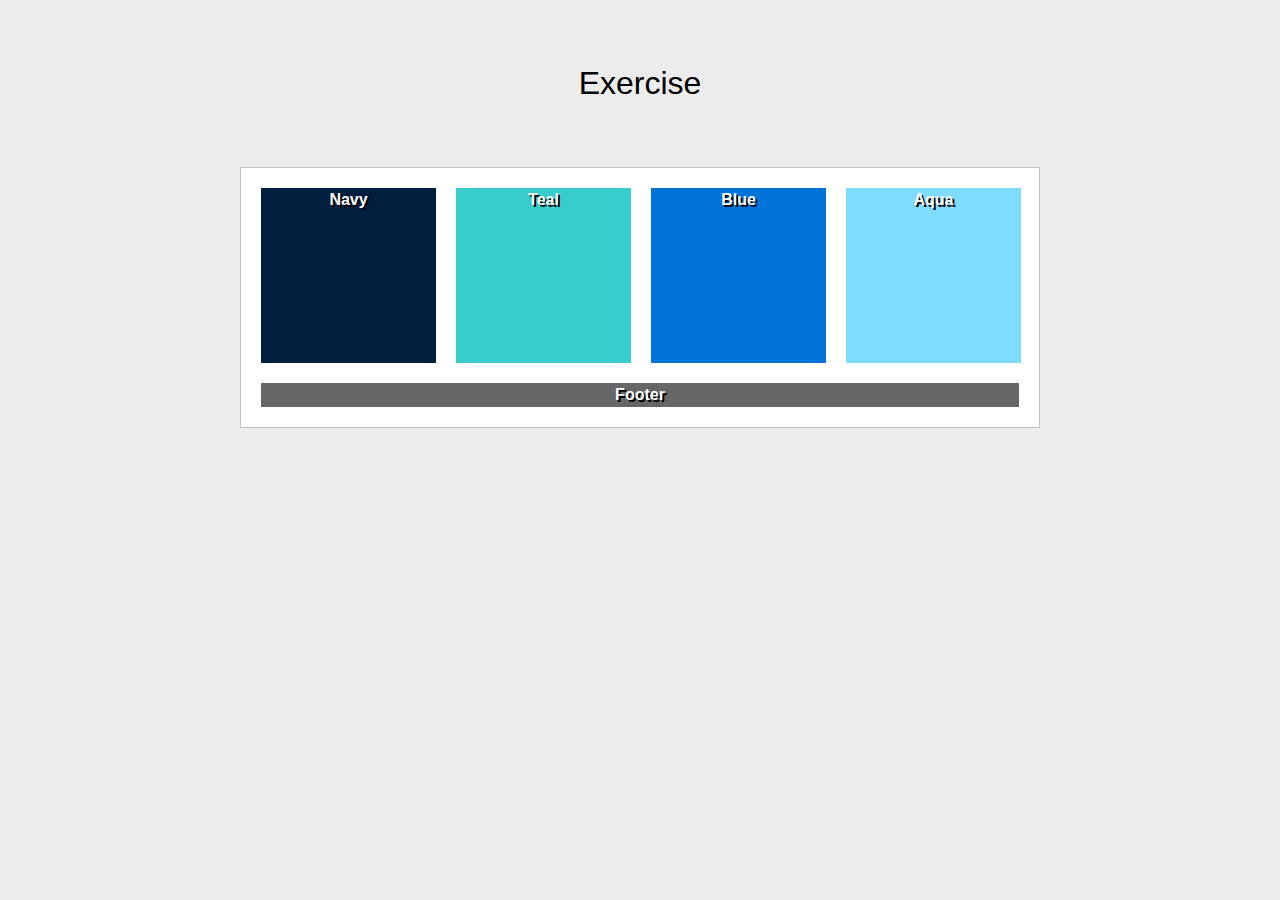
<file: positioning-lab/float-2.html>
<!DOCTYPE html>
<html lang="en">

<head>
  <meta charset="UTF-8">
  <meta http-equiv="X-UA-Compatible" content="IE=edge">
  <meta name="viewport" content="width=device-width, initial-scale=1.0">
  <title>Float 2 Positioning Lab</title>
  <style type="text/css">
    /* ---------------Box Sizing----------------- */
    html {
      box-sizing: border-box;
    }
    *,
    *:before,
    *:after {
      box-sizing: inherit;
    }
    body {
      background-color: #ECECEC;
      font-weight: bold;
      font-family: Tahoma, Geneva, sans-serif;
      color: #FFF;
      text-align: center;
      line-height: 24px;
    }
    #wrapper {
      background-color: #FFF;
      border: 1px solid #c0c0c0;
      width: 800px;
      margin-right: auto;
      margin-left: auto;
      margin-top: 20px;
      text-shadow: 2px 2px #000;
    }

    .box {
      width: 175px;
      height: 175px;
      float: left;
      margin: 20px 0px 20px 20px;
    }

    #navy {
      background-color: #001f3f;
    }
    
    #teal {
      background-color: #39CCCC;
    }

    #blue {
      background-color: #0074D9;
    }

    #aqua {
      background-color: #7FDBFF;
    }

    #footer {
      background-color: #666;
      clear:both;
      margin: 20px;
    }

    h1 {
      color: #000;
      font-weight: normal;
      padding: 50px;
    }
  </style>
</head>
<body>
  <h1>Exercise</h1>
  <section id="wrapper">
    <div id="navy" class="box">Navy</div>
    <div id="teal" class="box">Teal</div>
    <div id="blue" class="box">Blue</div>
    <div id="aqua" class="box">Aqua</div>
    <div id="footer">Footer</div>
  </section>
</body>

</html>
</file>
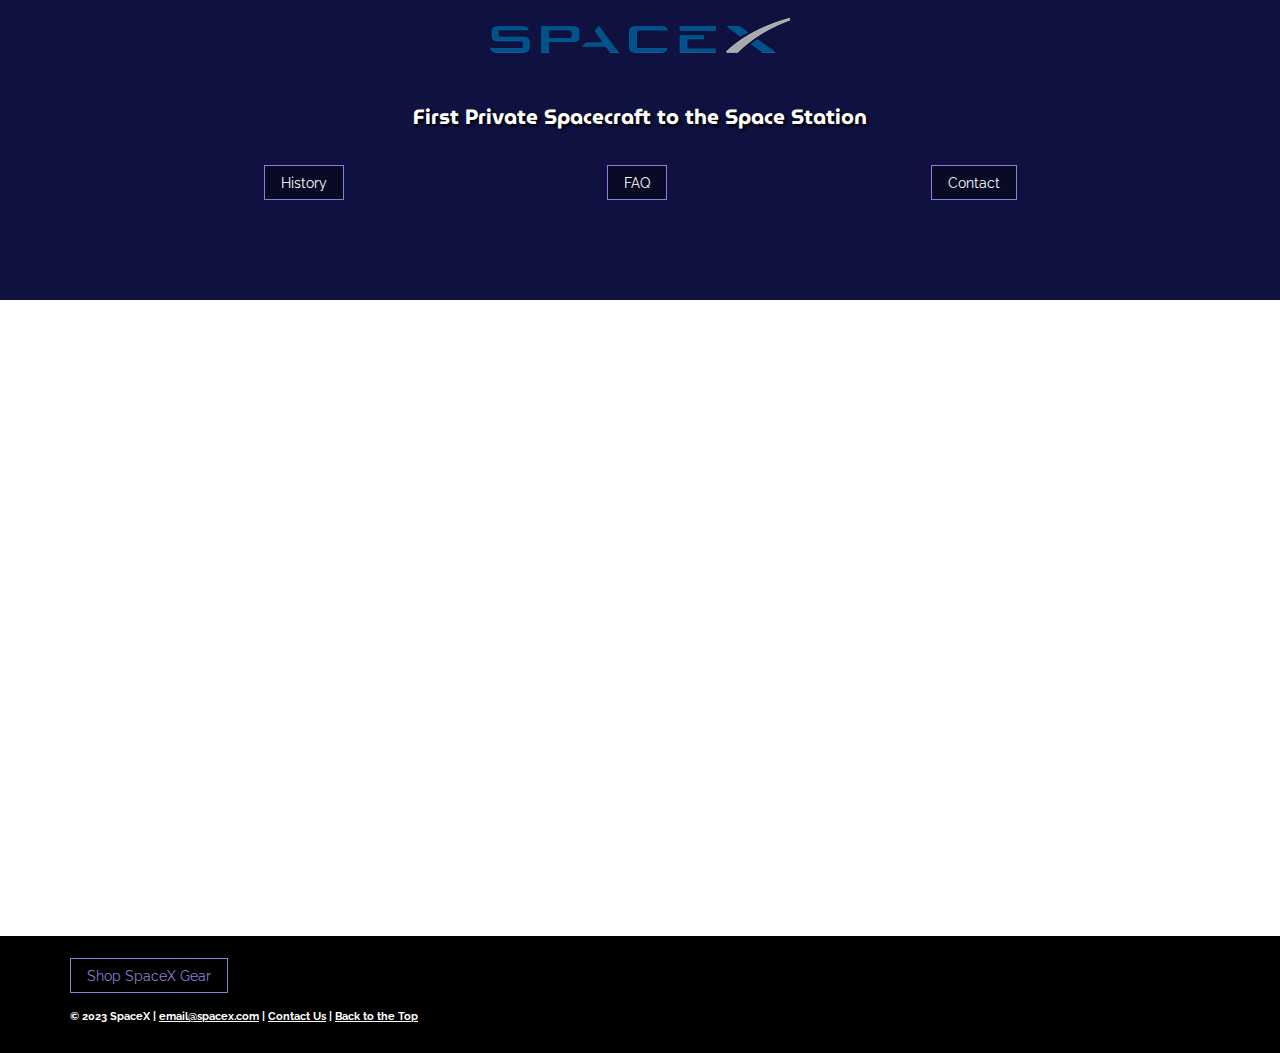
<file: spacex-v1/contact.html>
<!DOCTYPE html>
<html lang="en">
<head>
  <title>Contact SpaceX</title>
  <meta charset="UTF-8" />
  <meta name="viewport" content="width=device-width, initial-scale=1.0">
  <meta name="description" content="Inquire about the SpaceX Dragon."/>
  <meta name="robots" content="noindex">
  <meta name="author" content="Kristena Merritt" />
  <link rel="stylesheet" href="assets/css/style.css" />
</head>
<body>
  <header class="primary">
    <h1><a href="index.html">SpaceX Dragon</a></h1>
    <h2>First Private Spacecraft to the Space Station</h2>
    <nav>
      <ul>
        <li><a href="history.html">History</a></li>
        <li><a href="faq.html">FAQ</a></li>
        <li><a href="contact.html">Contact</a></li>
      </ul>
    </nav>
  </header>
  <main>
    <section id="content" class="container">
      <iframe height="520" title="Embedded Wufoo Form" allowtransparency="true" frameborder="0" scrolling="no" style="width:100%;border:none" sandbox="allow-popups-to-escape-sandbox allow-top-navigation allow-scripts allow-popups allow-forms allow-same-origin" src="https://klmerritt789.wufoo.com/embed/z12ixzza0odms5g/"> <a href="https://klmerritt789.wufoo.com/forms/z12ixzza0odms5g/">Contact Us</a> </iframe>
    </section>
  </main>
  <footer id="colophon">
    <a href="https://shop.spacex.com/" title="External SpaceX Store" class="shop">Shop SpaceX Gear</a>
    <h6>&copy; 2023 SpaceX | <a href="mailto:email@spacex.com">email@spacex.com</a> | <a href="contact.html">Contact Us</a> | <a href="#top">Back to the Top</a></h6>
  </footer>
</body>
</html>
</file>
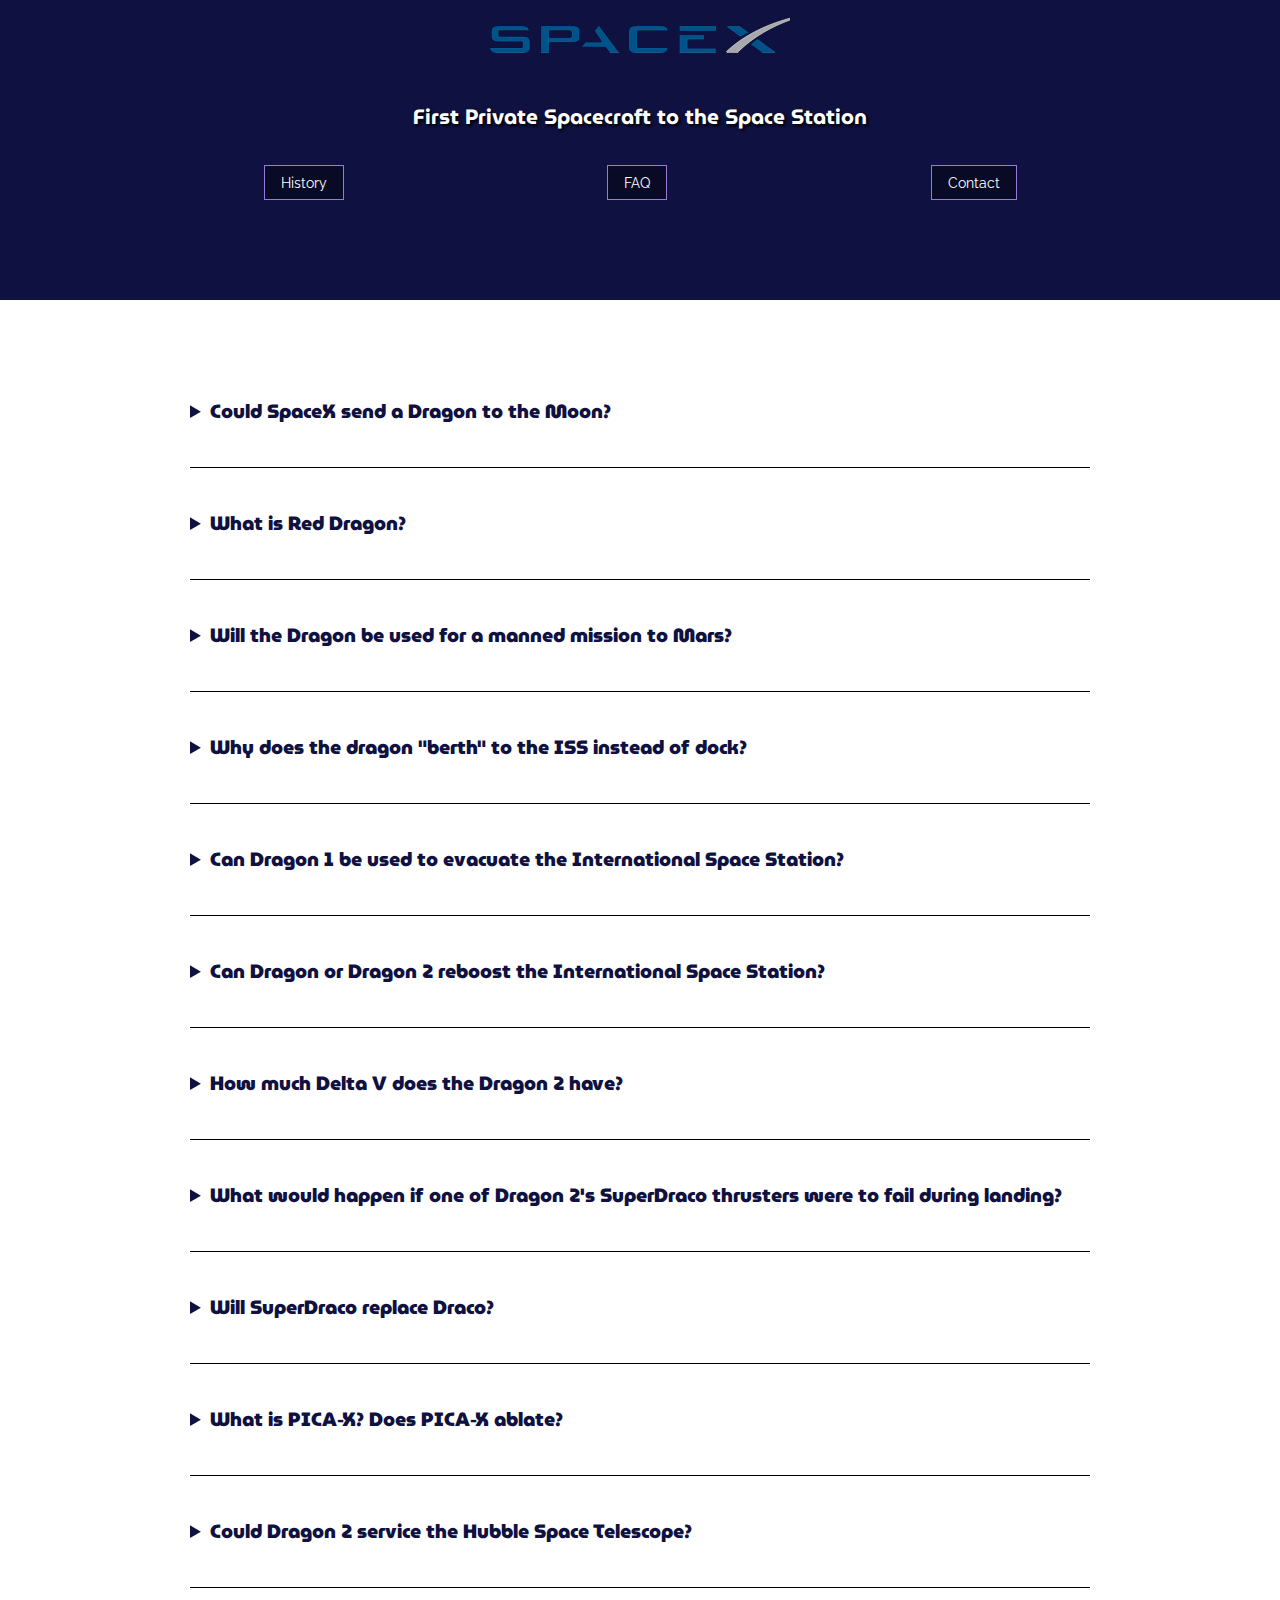
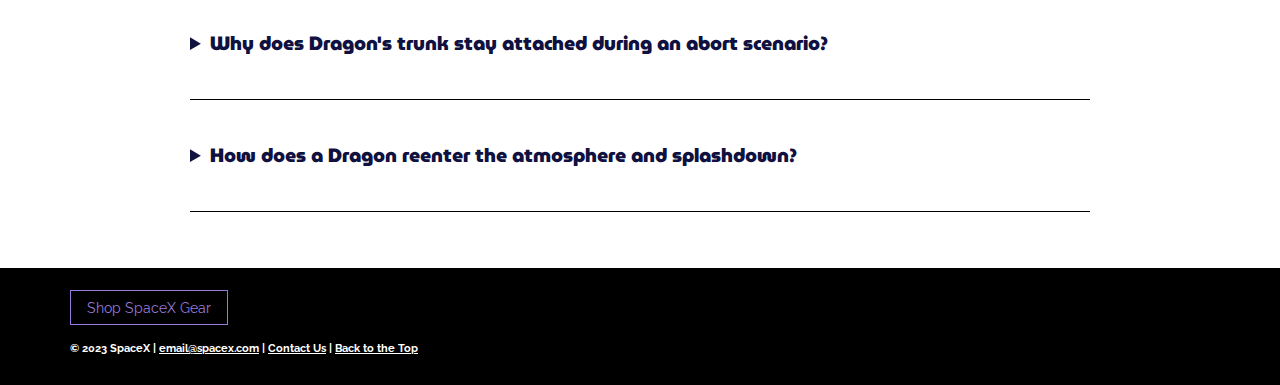
<file: spacex-v1/faq.html>
<!DOCTYPE html>
<html lang="en">
<head>
  <title>SpaceX Dragon FAQ</title>
  <meta charset="UTF-8" />
  <meta name="viewport" content="width=device-width, initial-scale=1.0">
  <meta name="description" content="Learn more about the SpaceX Dragon."/>
  <meta name="robots" content="noindex">
  <meta name="author" content="Kristena Merritt" />
  <link rel="stylesheet" href="assets/css/style.css" />
</head>
<body>
  <header class="primary">
    <h1><a href="index.html">SpaceX Dragon</a></h1>
    <h2>First Private Spacecraft to the Space Station</h2>
    <nav>
      <ul>
        <li><a href="history.html">History</a></li>
        <li><a href="faq.html">FAQ</a></li>
        <li><a href="contact.html">Contact</a></li>
      </ul>
    </nav>
  </header>
  <main>
    <section id="content" class="container">
        <details>
            <summary>Could SpaceX send a Dragon to the Moon?</summary>
            <p>The Dragon could easily be sent to lunar orbit, but would not be able to land. The Falcon Heavy can throw about 16,000 kilograms (when configured to be expendable) on a trans-lunar injection orbit, so it can send a Dragon 2 capsule to the moon with quite a lot of margin. However, in order to land on a surface you need to slow down from orbital velocity, which requires you to change your velocity by a certain amount (which is called your ∆V, literally "change in velocity"). Dragon 2 carries only a small amount of propellant and can only deliver a small amount of ∆V because of that. The exact amount is less than 500m/s, which doesn't come close to the ~1870 m/s needed to land on the moon. It may be possible to do it with two FH launches but that would require additional technology development.</p>
        </details>
        <details>
            <summary>What is Red Dragon?</summary>
            <p>Red Dragon is a proposed NASA/SETI Institute mission to send a modified Dragon capsule atop a Falcon Heavy to the Martian surface. The mission would be an unmanned scientific lander, and the heaviest object ever to be placed on Mars - it alone could carry an additional 2 metric tons of cargo and equipment down to the surface. There have been no official announcements about the mission from SpaceX as the mission design architecture is not managed by them, and there is currently no indication that the project will be funded.</p>
        </details>
        <details>
            <summary>Will the Dragon be used for a manned mission to Mars?</summary>
            <p>No. Dragon is too cramped, and would need significant improvements in the life support system to last throughout the long journey. Elon Musk himself has stated that Dragon 2 can support seven astronauts for "several days".</p>
        </details>
        <details>
            <summary>Why does the dragon "berth" to the ISS instead of dock?</summary>
            <p>The current version of Dragon physically cannot dock, and can only berth. This is because it has a Common Berthing Mechanism (CBM) port, and not a NASA Docking System (NDS) port. The advantage of the CBM is that it's 50 inch (1270 mm) in diameter, whereas the NDS is only a 800 mm (31.5 inches) wide. The disadvatage of berthing is that it's a tedious process whereby astronauts carefully maneuver the capsule into place using Canadarm, and then physically bolt the CBM ports together. To unberth, the reverse must occur. Docking by contrast is autonomous, and much faster in both directions.</p>
        </details>
        <details>
            <summary>Can Dragon 1 be used to evacuate the International Space Station?</summary>
            <p>The Dragon 1 would make a very poor lifeboat for the ISS. The CRS Dragon does not dock, instead it "berths" to the ISS - this is not automated/machine controlled. Berthing is a tedious process whereby astronauts carefully maneuver the capsule into place using Canadarm, and then physically bolt the CBM ports together. To unberth, the reverse must occur. It is a very slow process; far too slow for a quick escape. There are two Soyuzes attached to Station that are always there and ready to at a moments notice, so it is difficult to imagine a scenario where you'd have to use Dragon as a escape pod... In addition, on top of providing a slow evacuation, the Dragon is only there a month at a time, once every ~6 months or so, has no seats, and is likely to be (at least partially) filled with cargo.</p>
        </details>
        <details>
            <summary>Can Dragon or Dragon 2 reboost the International Space Station?</summary>
            In all likelihood, no. There are lots of reasons why this would not work: Dragon does not carry enough fuel to reboost the station, the SuperDraco engines are far too powerful, the docking ports Dragon use are incapable of handling the force, the Dragon would not be firing through the station's center of mass, and the Dragon does not have the necessary connections to provide station Guidance, Navigation, & Control. Current solutions to reboosting work perfectly fine. Using Dragon would be too complicated and requires too much effort, whereas current solutions of reboosting the ISS are perfectly capable of doing so without modification.
        </details>
        <details>
            <summary>How much Delta V does the Dragon 2 have?</summary>
            According to Hans Koenigsmann at the Dragon Pad Abort press conference, the Dragon 2 weighs 21000 lbs (9525 kg), 3500 lbs (1588 kg) of which is propellant. Assuming the SuperDracos have an specific impulse of 235 s, that means the total delta-v of the Dragon 2 is 420 m/s.
        </details>
        <details>
            <summary>What would happen if one of Dragon 2's SuperDraco thrusters were to fail during landing?</summary>
            Dragon 2 can lose up to two of its eight SuperDraco thrusters without any problems. The engines will be test-fired at a certain height to check everything as it descends towards landing, should there be a problem parachutes will be deployed, and the craft will splash down in the Atlantic Ocean. There is no chance of a parachute landing on land in this case because the thrusters are required to actively control the vehicle to make sure it descends over land.
        </details>
        <details>
            <summary>Will SuperDraco replace Draco?</summary>
            No they won't, as they are designed for entirely different applications. Draco engines have a thrust of 400 N and are used for in-orbit manouvering, orbit adjustments, fine guidance, orientation, and deorbiting. SuperDraco engines put out 73,000 N of thrust, that makes them 182.5 times more powerful. In fact, a single SuperDraco engine is more powerful than the Kestrel upper stage engine of Falcon 1. Firing these in proximity to the ISS would likely obliterate the station.
            Even though they can throttle down to 20% (making them merely 36.5 times as powerful as a Draco), to maintain a steady attitude, you'd likely have to fire at least another engine on the opposite side simultaneously.
        </details>
        <details>
           <summary>What is PICA-X? Does PICA-X ablate?</summary>
            PICA stands for 'Phenolic Impregnated Carbon Ablator', and yes it does. It was the material used to coat the Stardust capsule that returned to Earth from interplanetary velocities in 2006, and was patented by NASA in the 1990's for use on the mission as no other heatshield material would be able to withstand the extreme heat and speeds that the mission heatshield would be required to handle (70% faster than the Space Shuttle, faster than Apollo). Ablative heatshields work by allowing small amounts of the heatshield material to evaporate in the extreme heat of reentry, which counter-intuitively protects the heatshield structure and capsule by directing the heat into the evaporated material, rather than the heatshield proper.
            SpaceX improved on this heatshield design by producing PICA-X, which is both easier and cheaper to manufacture, and also ablates less significantly, allowing for more reuse. PICA-X versions 1 & 2 have been used on Dragon CRS missions to the ISS. Dragon 2 employs PICA-X version 3, which ablates even less. Because of the PICA heritage, SpaceX claim a capsule equipped with PICA-X can be reused from Lunar or Martian velocities "dozens of times" before requiring replacement.
        </details>
        <details>
            <summary>Could Dragon 2 service the Hubble Space Telescope?</summary>
            Technically, yes. But economically, it isn't feasible. The problem of the absence of an airlock can be solved by simply venting the entire cabin. That's how it was done in Gemini and Apollo. But in reality, it's not practical. It would be cheaper to build and launch a new Hubble than to design and build the needed extra hardware to now service it. As a bonus, you'd get a lot better telescope as Hubble hardware is fairly ancient by modern standards. 
        </details>
        <details> 
            <summary>Why does Dragon's trunk stay attached during an abort scenario?</summary>
            Because the Dragon capsule (and all other capsule-shaped spacecraft) naturally want to fly heatshield-first. This is a good property during reentry, but not so good when you're travelling at Mach 1.5 on top of a rocket and need to abort. The trunk, with its fins and its large aerodynamic surface area behind the center of mass of the vehicle, prevents the Dragon capsule from flipping around immediately after an abort. In the pad abort video, the Dragon capsule flips around immediately after the trunk is separated from the capsule.
        </details>
        <details>
            <summary>How does a Dragon reenter the atmosphere and splashdown?</summary>
            <p><strong>First:</strong> the deorbit phase starts. The Dragon coasts away from the station to prevent damage to the station from its thrusters. Once it has reached a safe distance, it fires its Draco thrusters, each capable of 400 newtons of thrust, in a sequence to ensure the Dragon enters the atmosphere at the correct angle to reenter safely with the least stress on the PICA heat shield. This deorbit burn takes seven minutes to execute.</p>

            <p><strong>Second:</strong> the reentry phase begins. The Dragon's trunk is jettisoned; it's not designed to withstand the heat and forces of reentry and so burns up and is destroyed in the upper atmosphere. The Dragon then orients itself to point its heatshield forwards, but at a slight angle; since the Dragon is loaded asymmetrically prior to its release from the ISS, the capsule can be rotated along its axis, acting like a weak wing, to adjust its trajectory and fine-tune its landing position.</p>

            <p><strong>Third:</strong> the landing phase begins. When the Dragon reaches an altitude of 13.7 km, two small parachutes called "drogue chutes" are deployed. These slow down the Dragon capsule and ensure full deployment of the three main parachutes. After the three main parachutes deployed, they slow the Dragon to about 5 m/s at sea level for splashdown. Much like the Apollo capsule, the Dragon is able to land with two parachutes in the event of an anomaly with a third parachute.</p>
        </details>
    </section>
  </main>
  <footer id="colophon">
    <a href="https://shop.spacex.com/" title="External SpaceX Store" class="shop">Shop SpaceX Gear</a>
    <h6>&copy; 2023 SpaceX | <a href="mailto:email@spacex.com">email@spacex.com</a> | <a href="contact.html">Contact Us</a> | <a href="#top">Back to the Top</a></h6>
  </footer>
</body>
</html>
</file>
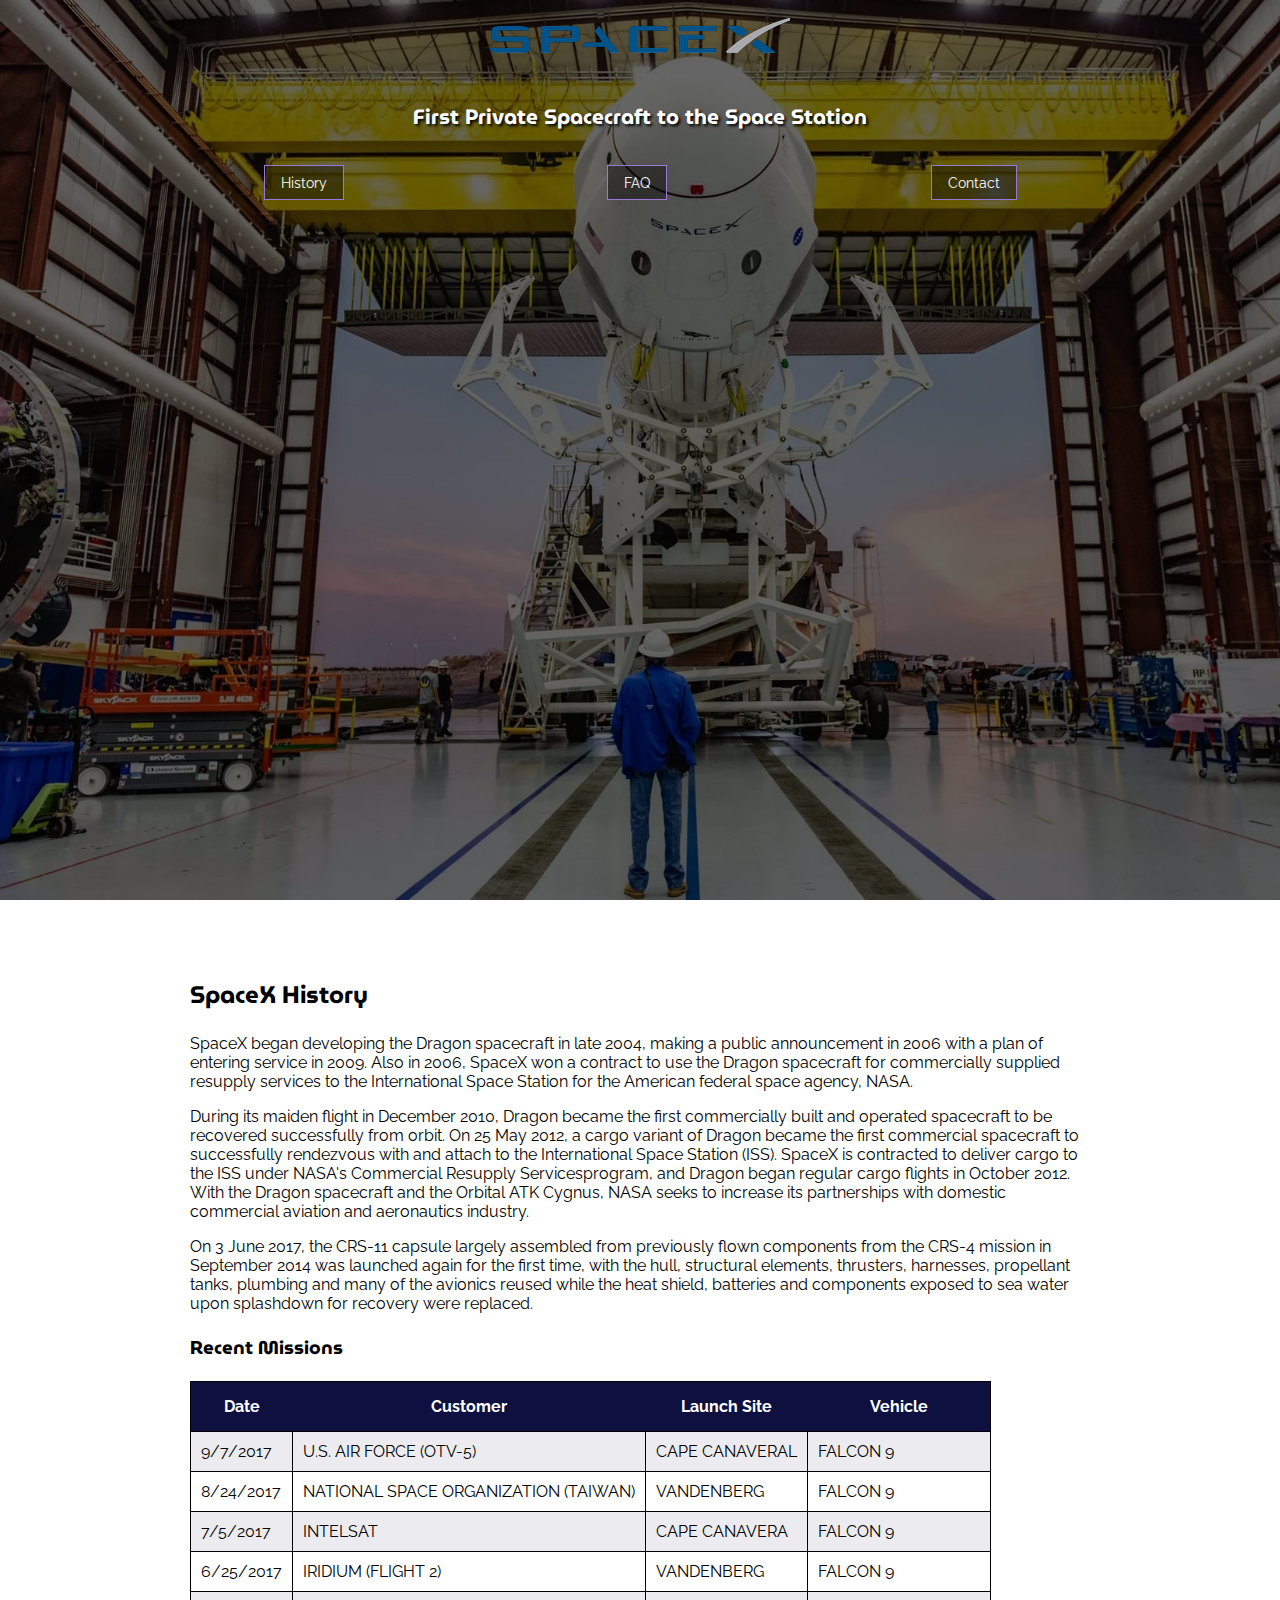
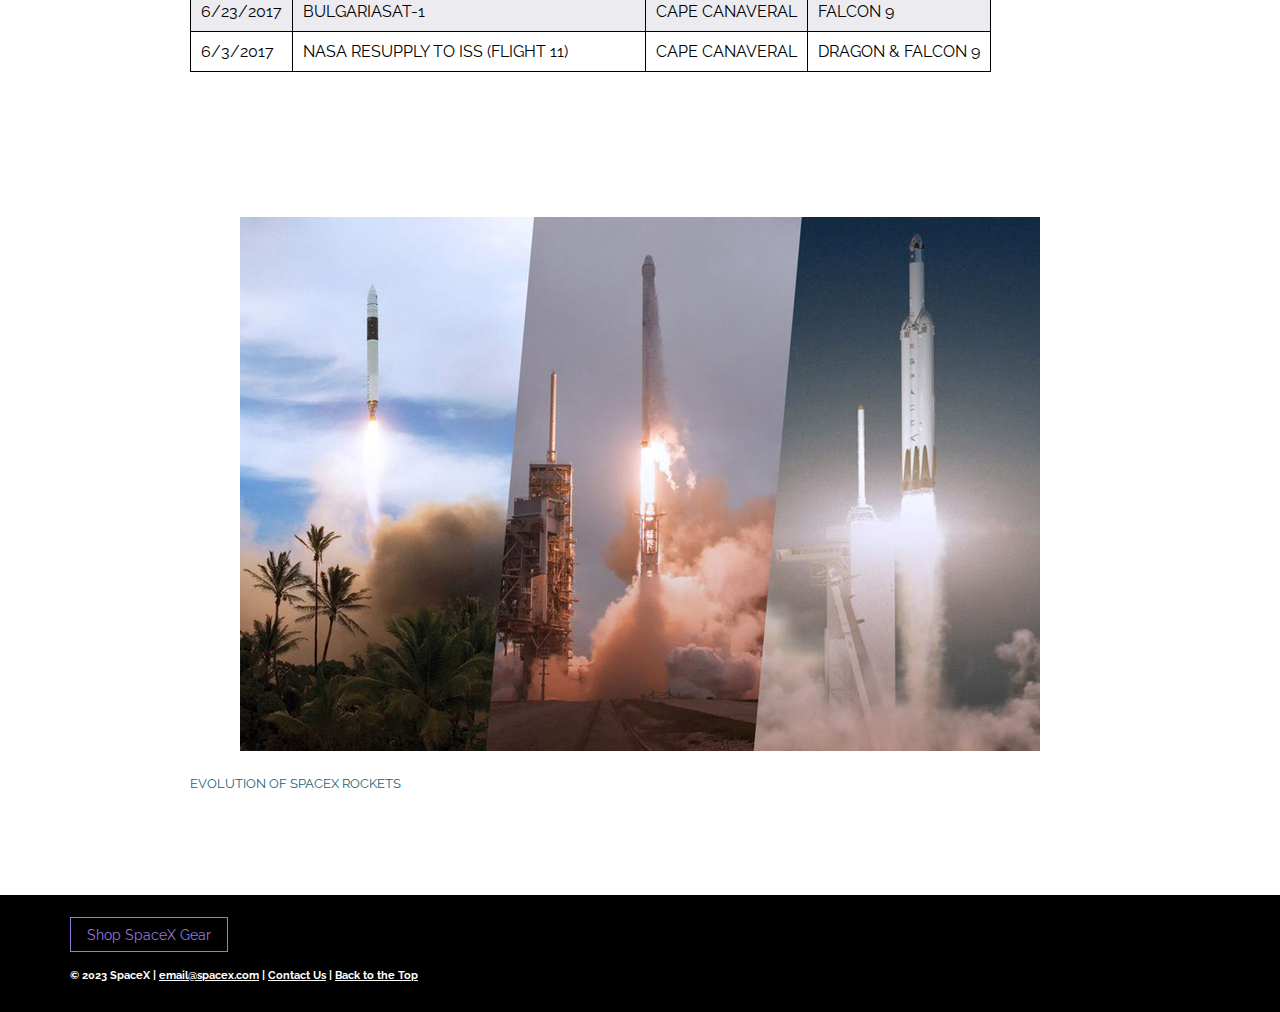
<file: spacex-v1/history.html>
<!DOCTYPE html>
<html lang="en">
<head>
  <title>SpaceX History</title>
  <meta charset="UTF-8" />
  <meta name="viewport" content="width=device-width, initial-scale=1.0">
  <meta name="description" content="The mission of the SpaceX Dragon is to bring cheese to the space station."/>
  <meta name="robots" content="noindex">
  <meta name="author" content="Kristena Merritt" />
  <link rel="stylesheet" href="assets/css/style.css" />
</head>
<body>
  <header id="history-hero" class="primary hero-image">
    <h1><a href="index.html">SpaceX Dragon</a></h1>
    <h2>First Private Spacecraft to the Space Station</h2>
    <nav>
      <ul>
        <li><a href="history.html">History</a></li>
        <li><a href="faq.html">FAQ</a></li>
        <li><a href="contact.html">Contact</a></li>
      </ul>
    </nav>
  </header>
  <main>
    <section id="content" class="container">
      <h2>SpaceX History</h2>
      <p>SpaceX began developing the Dragon spacecraft in late 2004, making a public announcement in 2006 with a plan of entering service in 2009. Also in 2006, SpaceX won a contract to use the Dragon spacecraft for commercially supplied resupply services to the International Space Station for the American federal space agency, NASA.</p>
      <p>During its maiden flight in December 2010, Dragon became the first commercially built and operated spacecraft to be recovered successfully from orbit. On 25 May 2012, a cargo variant of Dragon became the first commercial spacecraft to successfully rendezvous with and attach to the International Space Station (ISS). SpaceX is contracted to deliver cargo to the ISS under NASA's Commercial Resupply Servicesprogram, and Dragon began regular cargo flights in October 2012.  With the Dragon spacecraft and the Orbital ATK Cygnus, NASA seeks to increase its partnerships with domestic commercial aviation and aeronautics industry.</p>
      <p>On 3 June 2017, the CRS-11 capsule largely assembled from previously flown components from the CRS-4 mission in September 2014 was launched again for the first time, with the hull, structural elements, thrusters, harnesses, propellant tanks, plumbing and many of the avionics reused while the heat shield, batteries and components exposed to sea water upon splashdown for recovery were replaced.</p>
      <h3>Recent Missions</h3>
      <table>
        <caption>Recent Missions</caption>
        <tr><th scope="col">Date</th><th scope="col">Customer</th><th scope="col">Launch Site</th><th scope="col">Vehicle</th></tr>
        <tr><td>9/7/2017</td><td>U.S. AIR FORCE (OTV-5)</td><td>CAPE CANAVERAL</td><td>FALCON 9</td></tr>
        <tr><td>8/24/2017</td><td>NATIONAL SPACE ORGANIZATION (TAIWAN)</td><td>VANDENBERG</td><td>FALCON 9</td></tr>
        <tr><td>7/5/2017</td><td>INTELSAT</td><td>CAPE CANAVERA</td><td>FALCON 9</td></tr>
        <tr><td>6/25/2017</td><td>IRIDIUM (FLIGHT 2)</td><td>VANDENBERG</td><td>FALCON 9</td></tr>
        <tr><td>6/23/2017</td><td>BULGARIASAT-1</td><td>CAPE CANAVERAL</td><td>FALCON 9</td></tr>
        <tr><td>6/3/2017</td><td>NASA RESUPPLY TO ISS (FLIGHT 11)</td><td>CAPE CANAVERAL</td><td>DRAGON  & FALCON 9</td></tr>
      </table>
    </section>
    <section id="hero" class="container">
      <img src="assets/img/rocket-evolution.jpg" alt="spacex rocket evolution" class="img-center"/>
      <figcaption>Evolution of SpaceX Rockets</figcaption>
    </section>
  </main>
  <footer id="colophon">
    <a href="https://shop.spacex.com/" title="External SpaceX Store" class="shop">Shop SpaceX Gear</a>
    <h6>&copy; 2023 SpaceX | <a href="mailto:email@spacex.com">email@spacex.com</a> | <a href="contact.html">Contact Us</a> | <a href="#top">Back to the Top</a></h6>
  </footer>
</body>
</html>
</file>
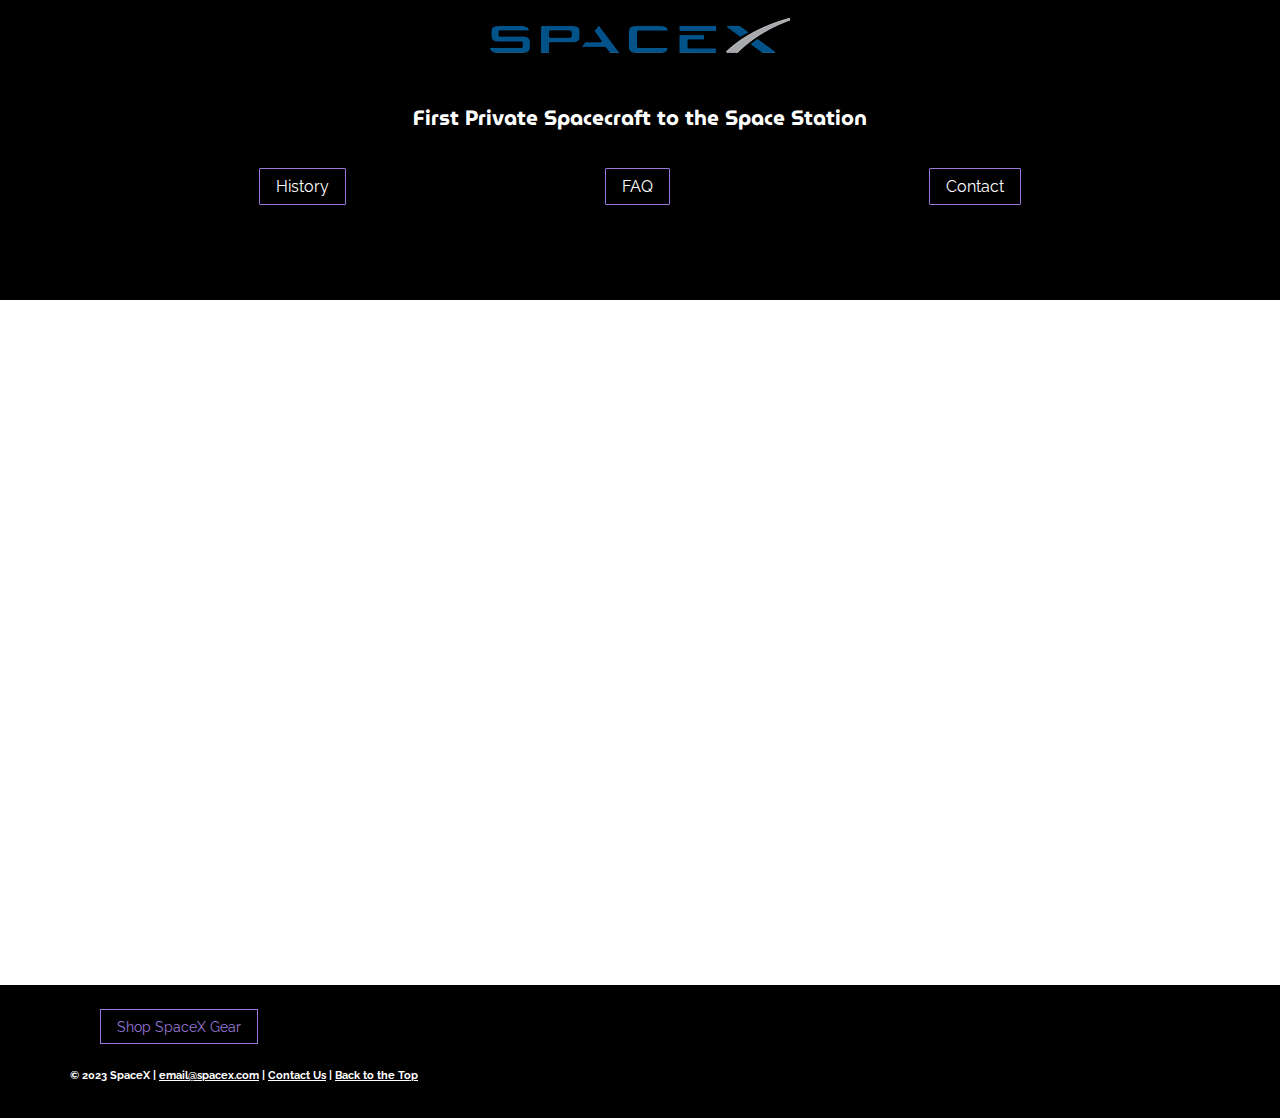
<file: spacex-v2/contact.html>
<!DOCTYPE html>
<html lang="en">
<head>
  <title>Contact SpaceX</title>
  <meta charset="UTF-8" />
  <meta name="viewport" content="width=device-width, initial-scale=1.0">
  <meta name="description" content="Inquire about the SpaceX Dragon."/>
  <meta name="robots" content="noindex">
  <meta name="author" content="Kristena Merritt" />
  <link rel="stylesheet" href="assets/css/style.css" />
</head>
<body>
  <header class="primary">
    <h1><a href="index.html">SpaceX Dragon</a></h1>
    <h2>First Private Spacecraft to the Space Station</h2>
    <nav>
      <ul>
        <li><a href="history.html">History</a></li>
        <li><a href="faq.html">FAQ</a></li>
        <li><a href="contact.html">Contact</a></li>
      </ul>
    </nav>
  </header>
  <main>
    <section id="content" class="container contact">
      <iframe height="523" title="Embedded Wufoo Form" sandbox="allow-popups-to-escape-sandbox allow-top-navigation allow-scripts allow-popups allow-forms allow-same-origin" src="https://klmerritt789.wufoo.com/embed/s1yhnb641em1yyp/"> </iframe>
    </section>
  </main>
  <footer id="colophon">
    <a href="https://shop.spacex.com/" title="External SpaceX Store" class="cta">Shop SpaceX Gear</a>
    <h6>&copy; 2023 SpaceX | <a href="mailto:email@spacex.com">email@spacex.com</a> | <a href="contact.html">Contact Us</a> | <a href="#top">Back to the Top</a></h6>
  </footer>
</body>
</html>
</file>
<file: assets/css/style.css>
@import url('https://fonts.googleapis.com/css2?family=Griffy&display=swap');
@import url('https://fonts.googleapis.com/css2?family=Sintony&display=swap');

html{
    box-sizing: border-box;
  }
  *,
  *:before,
  *:after {
    box-sizing: inherit;
  }

  /* ---------responsive images--------- */

img {
    max-width:100%;
}

  /* ---------background images--------- */

  header.primary { 
    background-size: cover;
    background-image: url("../img/purple-sunset-bg-adjusted.jpg");
}

body{
    margin:0;
    background-color: #DFDBE5;
    background-image: url("data:image/svg+xml,%3Csvg width='40' height='40' viewBox='0 0 40 40' xmlns='http://www.w3.org/2000/svg'%3E%3Cpath d='M0 0h20v20H0V0zm10 17a7 7 0 1 0 0-14 7 7 0 0 0 0 14zm20 0a7 7 0 1 0 0-14 7 7 0 0 0 0 14zM10 37a7 7 0 1 0 0-14 7 7 0 0 0 0 14zm10-17h20v20H20V20zm10 17a7 7 0 1 0 0-14 7 7 0 0 0 0 14z' fill='%235432d3' fill-opacity='0.28' fill-rule='evenodd'/%3E%3C/svg%3E");
}

  /* --------utility styles-------- */

#content.container{
    width:80vw;
    margin:40px auto;
    padding: 3em 10em;
}

.img-right{
    float:right;
    margin: 10px 0 10px 20px;
    border: 4px double #20627d;
    padding: 5px;
}

.img-left {
    float:left;
    margin: 10px 20px 10px 0px;
    padding: 5px;
}

.img-center {
    display: block;
    padding: 5px;
    margin: 20px auto;
    padding: 5px;
}

/*-----global styles------*/
body {
    font-family: 'Open Sans', sans-serif;
    font-size: 1.1rem;
    margin:0;
}

h1 {
    font-family: 'Griffy', sans-serif;
    font-size: 2.6rem;
    text-align: left;
    font-weight: normal;
}

h2 {
    color: #012030;
    font-family: 'Sintony', sans-serif;
    font-size: 1.8rem;
    text-align:left;
    font-weight: normal;
    margin-top: 25px;
    margin-bottom: 0px;
}

header.primary{
    color:#ffffff;
    padding:30px;
    background-color:#4A3259;
    margin: 0;
}

header.primary h1 {
    color:#D8EBF2;
    font-size: 2.3rem;
    position: relative;
}

header.primary h2{
    font-size: 1.3rem;
    margin-bottom: 30px;
    color: #D8EBF2;
    position: relative;
}

header.primary nav{
    max-width:900px;
    text-align: left;
    position: relative;
}

header.primary nav a {
    color:#fff;
    font-size: 1rem;
}

#content {
   background-color: #fff;
   line-height: 1.5;
}
</file>
<file: spacex-v1/assets/css/style.css>
@import url('https://fonts.googleapis.com/css2?family=MuseoModerno&display=swap');
@import url('https://fonts.googleapis.com/css2?family=Raleway&display=swap');

/* SpaceX Stylesheet v1*/

/* ---------box sizing--------- */

html{
    box-sizing: border-box;
  }
  *,
  *:before,
  *:after {
    box-sizing: inherit;
  }

  /* ---------responsive images--------- */

img {
    max-width:100%;
    height: auto;
}

/* --------utility styles-------- */

.container{
    width:80vw;
    margin: 40px auto;
    max-width: 900px;
}

.img-right{
    float:right;
    margin: 10px 0 10px 20px;
    padding: 5px;
}

.img-left {
    float:left;
    margin: 10px 20px 10px 0px;
    padding: 5px;
}

.img-center {
    display: block;
    padding: 5px;
    margin: 20px auto;
    padding: 5px;
}

/* ---- Responsive Images ----*/
img {
    max-width: 100%;
    height: auto;
  }

/* ---------global styles--------- */

body {
    font-family: 'Raleway', sans-serif;
    margin: 0px;
}

h1,h2,h3 {
    font-family: 'MuseoModerno', sans-serif;
    margin-top: 20px;
}




/*-------primary header---------*/

header.primary {
    color: #fff;
    background-color: #0F1140;
    top: 0px;
    right: 0px;
    left: 0px;
    bottom: 0px;
    height: 300px;
    position: relative;
    text-align: center;
    padding-top: 10px;
}

header.primary.hero-image {
    height: 100vh;
    background-color: #000;
}

header.primary::before {
    content: "";
    background-size: cover;
    position: absolute;
    top: 0px;
    right: 0px;
    bottom: 0px;
    left: 0px;
}

header#main-hero::before {
    background-image: url("../img/spacex-crew-dragon-flight-hero.jpg");
    opacity: 0.8;
}

header#history-hero::before {
    background-image: url("../img/spacex-falcon-9-rocket-with-crew-dragon.jpg");
    opacity: 0.4;
}


header.primary h1 {
    font-size: 3.2rem;
    margin: 0px;
    position: relative;
  }

header.primary h1 a {
    background: url("../img/spacex-logo.png") no-repeat;
    display: block;
    width: 300px;
    height: 70px;
    margin: 0px auto;
    text-indent: 100%;
    white-space: nowrap;
    overflow: hidden;
}

/*----ask about width and height properties for the logo header.primary h1 a. V2 I want left-aligned logo and tagline with top right-aligned nav items.----*/

header.primary h2 {
    font-size: 1.3rem;
    font-family: 'MuseoModerno', sans-serif;
    text-shadow: 2px 2px 3px #000000;
    margin: 20px auto 40px;
    position: relative;
}

header.primary nav{
    display: block;
}

header.primary nav ul{
    position: relative;
    display: flex;
    flex-direction: row;
    justify-content: space-evenly;
    padding: 0;
}

header.primary nav ul li{
    list-style-type:none;
}

header.primary nav a {
    color:#fff;
    font-size: .9rem;
    text-decoration:none;
    background-color:rgba(0,0,0,.4);
    padding:8px 16px;
    transition: .4s;
    border: 1px solid #9879D9;
}

header.primary nav a:hover,
header.primary nav a:active
{
    background-color:rgba(0,0,0,.7);
}

/*-----------content-------------*/

#content{
    background-color: #fff;
    padding: 1em 0;
    color: #000;
}

#content details {
    padding: 40px 0px;
    border-bottom: 1px solid;
}

#content summary {
    font-family: 'MuseoModerno', sans-serif;
    font-size: 1.2rem;
    color: #0F1140;
    font-weight:900
}

#content table {
    border: 1px solid;
    border-collapse: collapse;
}

#content table th {
    background-color: rgba(14, 17, 63, 1);
    color: #fff;
    padding: 15px;
}

#content table td {
    padding: 10px;
    border: 1px solid;
}

#content table caption {
    display: none;
}

#content tr:nth-child(even) {
    background-color: rgba(14, 17, 63, .08);
}

#content tr:hover {
    background-color: rgba(14, 17, 63, .2);
}



/*-------------articles---------------*/

#articles {
    background-color: #090826;
}

section#articles .container{
    display:flex;
    flex-direction:row;
    justify-content:space-between;
    flex-wrap: wrap;
    border-bottom: 1px solid #c0c0c0;
    padding: 0 0 4em 0;
}

#articles h2 {
    flex: 0 0 100%;
    color: #fff;
}

article.post{
    width: 30%;
    box-shadow: 4px 4px 15px rgba(14, 17, 63, 1);   
    padding:10px;
    font-size: 1.1rem;
    transition:.5s;
    background-color: #fbfbfbad;
  }

article.post:hover {
    box-shadow: 0 12px 8px rgba(0,0,0,.4);
    padding:10px;
    transition: .5s;
    background-color: #fbfbfbea;
}

article.post figure {
    margin:0;
}

figcaption{
    text-transform:uppercase;
    color: #20627d;
    font-size: .8rem;
}

article.post img {
    padding:5px 10px;
    border-radius:2px;
}

article.post a {
    color: #023859;
    transition:.5s;
}

article.post a:hover{
    text-decoration: none;
}

/*----------hero------------*/

#hero {
    padding: 4em 0;
}

/*----------aside------------*/

aside[role="complementary"] {
   background-color: #090826;
   color: #fff;
   padding: 2.5em;
}

aside .container {
    display:flex;
    flex-direction: row;
    justify-content: space-around;
}

aside article.widget {
    width: 40%;
  }

  .widget.overview table {
    font-size: 0.8em;
    border-collapse: collapse;
  }
  
.widget.overview table td {
    border-bottom: .05px solid #fff;
    padding: 10px;
  }
  
aside article.widget a {
    display: block;
    padding-top: 20px;
    color: #9879D9;
}  


/*----------footer------------*/

footer#colophon {
    background-color: #000;
    padding: 30px 70px;
    color: #fff;
}

footer#colophon h6 {
    margin-bottom: 0px;
}

footer#colophon h6 a{
    color: #fff;
}

footer#colophon a.shop {
    color:#9879D9;
    font-size: .9rem;
    text-decoration:none;
    background-color:rgba(0,0,0,.4);
    padding:8px 16px;
    transition: .4s;
    border: 1px solid #9879D9;
}



/* ---------------Media Queries----------------- */

@media screen and (max-width: 600px) {
    header.primary nav ul {
      flex-direction: column;
      margin: 0 auto;
      width: 400px;
    }
  
    header.primary nav ul li {
      margin-bottom: 10px;
      width: 400px;
    }
  
    header.primary nav ul li a {
      display: block;
    }
  
    section#articles .container {
      display: flex;
      flex-direction: column;
      justify-content: space-between;
      flex-wrap: wrap;
      border-bottom: 1px solid #c0c0c0;
      padding: 0 0 4em 0;
    }
  
    #articles article.post {
      width: 100%;
      margin-bottom: 2em;
    }
  }


/*------galactic color scheme from adobe color
Color Theme Swatches in Hex
#9879D9; light purple
#3C308C; true purple
#090826; near black (dark bg color)
#151859; true blue
#0F1140; darkest blue

Color Theme Swatches in RGBA
rgba(151, 121, 216, 1); 
rgba(60, 47, 140, 1);
rgba(8, 7, 38, 1);
rgba(20, 23, 89, 1);
rgba(14, 17, 63, 1);

Color Theme Swatches in HSLA
hsla(258, 55, 66, 1);
hsla(247, 49, 36, 1);
hsla(241, 66, 9, 1);
hsla(236, 62, 21, 1);
hsla(236, 62, 15, 1);

-------*/
</file>
<file: spacex-v2/assets/css/style.css>
@import url('https://fonts.googleapis.com/css2?family=MuseoModerno&display=swap');
@import url('https://fonts.googleapis.com/css2?family=Raleway&display=swap');

/* SpaceX Stylesheet v2*/

/* ---------box sizing--------- */

html{
    box-sizing: border-box;
  }
  *,
  *:before,
  *:after {
    box-sizing: inherit;
  }

  /* ---------responsive images--------- */

img {
    max-width:100%;
    height: auto;
}

/* --------utility styles-------- */

.container{
    width:80vw;
    margin: 40px auto;
    max-width: 900px;
}

.img-right{
    float:right;
    margin: 10px 0 10px 20px;
    padding: 5px;
}

.img-left {
    float:left;
    margin: 10px 20px 10px 0px;
    padding: 5px;
}

.img-center {
    display: block;
    padding: 5px;
    margin: 20px auto;
    padding: 5px;
}

a.cta {
    color:#9879D9;
    font-size: 1.2rem;
    text-decoration:none;
    background-color: #000;
    padding:16px 16px;
    transition: .4s;
    border: 3px solid #9879D9;
    margin: 40px 30px;
}

a.cta:hover {
    background-color:rgba(0,0,0,.8);
}

body a.cta:after {
    content: "";
}

/* ---- Responsive Images ----*/
img {
    max-width: 100%;
    height: auto;
  }

/* ---------global styles--------- */

body {
    font-family: 'Raleway', sans-serif;
    margin: 0px;
    font-size: 1rem;
    line-height: 1.5rem;
}

h1,h2,h3 {
    font-family: 'MuseoModerno', sans-serif;
    margin-top: 30px;
}

body h2 {
    font-size: 1.9rem;
    line-height: 2.2rem;
}

a:hover {
    text-decoration: none;
}

a[href^="https://"]:after {
    content: url(../img/external-link.svg);
}

/*-------primary header---------*/

header.primary {
    color: #fff;
    background-color: #000;
    top: 0px;
    right: 0px;
    left: 0px;
    bottom: 0px;
    height: 300px;
    position: relative;
    text-align: center;
    padding-top: 10px;
}

header.primary.hero-image {
    height: 100vh;
    background-color: #000;
}

header.primary::before {
    content: "";
    background-size: cover;
    position: absolute;
    top: 0px;
    right: 0px;
    bottom: 0px;
    left: 0px;
}

header#main-hero::before {
    background-image: url("../img/spacex-crew-dragon-flight-hero.jpg");
    opacity: 0.8;
}

header#history-hero::before {
    background-image: url("../img/spacex-falcon-9-rocket-with-crew-dragon.jpg");
    opacity: 0.4;
}

header.primary h1 {
    font-size: 3.2rem;
    margin: 0px;
    position: relative;
  }

header.primary h1 a {
    background: url("../img/spacex-logo.png") no-repeat;
    display: block;
    width: 300px;
    height: 70px;
    margin: 0px auto;
    text-indent: 100%;
    white-space: nowrap;
    overflow: hidden;
}

header.primary h2 {
    font-size: 1.3rem;
    font-family: 'MuseoModerno', sans-serif;
    text-shadow: 2px 2px 3px #000000;
    margin: 20px auto 40px;
    position: relative;
}

header.primary nav{
    display: block;
}

header.primary nav ul{
    position: relative;
    display: flex;
    flex-direction: row;
    justify-content: space-evenly;
    padding: 0;
}

header.primary nav ul li{
    list-style-type:none;
}

header.primary nav a {
    color:#fff;
    font-size: 1rem;
    text-decoration:none;
    background-color:rgba(0,0,0,.7);
    padding:8px 16px;
    transition: .4s;
    border: 1px solid #9879D9;
    border-radius: 1px;
}

header.primary nav a:hover,
header.primary nav a:active
{
    background-color:rgba(0,0,0,.4);
}

.arrow,
.arrow:before {
  position: absolute;
  left: 50%;
}

.arrow {
  width: 40px;
  height: 40px;
  bottom: 40px;
  margin: -20px 0 0 -20px;
  -webkit-transform: rotate(45deg);
  transform: rotate(45deg);
  border-left: none;
  border-top: none;
  border-right: 2px #fff solid;
  border-bottom: 2px #fff solid;
}
  
.arrow:before {
  content: '';
  width: 20px;
  height: 20px;
  top: 50%;
  margin: -10px 0 0 -10px;
  border-left: none;
  border-top: none;
  border-right: 1px #fff solid;
  border-bottom: 1px #fff solid;
  animation-duration: 2s;
  animation-iteration-count: infinite;
  animation-name: arrow;
}
  
@keyframes arrow {
    0% {
    opacity: 1;
    }
    
    100% {
    opacity: 0;
    transform: translate(-10px, -10px);
    }
}

/*-----------contact form-------------*/

.wufoo .info h2.leftFormProp {
    font-family: 'MuseoModerno', sans-serif;
}

/*-----------content-------------*/

#content{
    background-color: #fff;
    padding: 1em 0 2em 0;
    color: #000;
}

#content iframe {
    width: 100%;
    border: none;
    height: 550px;
}

.countdown-container {
    display: flex;
    margin: -40px auto;
    padding: 2rem;
    justify-content: space-around;
    align-items: center;
    font-size: 1.1rem;;
    background: url('../img/stars-color.jpg') no-repeat center center / cover;
    color: white;
    border-bottom: solid 2px #000;
}

.countdown-container h2 {
    font-size: 1.8rem;
}

.days-container,
.hours-container,
.minutes-container, 
.seconds-container {
    display: flex;
    flex-direction: column;
    align-items: center;
    justify-content: center;
    background-color: rgba(0,0,0,0.1);
    border: 3px solid rgba(255, 255, 255, 0.213);
    width: 140px;
    height: 140px;
    border-radius: 99px;
    }
      
.days,
.hours,
.minutes,
.seconds {
    font-size: 2em; 
    margin: 12px 0;
    }
      
.days-label,
.hours-label,
.minutes-label,
.seconds-label {
    text-transform: uppercase;
    margin-bottom: 5px;
    }
      
#content details {
    padding: 40px 0px;
    border-bottom: 1px solid;
}

#content summary {
    font-family: 'MuseoModerno', sans-serif;
    font-size: 1.2rem;
    color: #0F1140;
    font-weight:900;
}

#content table {
    border: 1px solid;
    border-collapse: collapse;
}

#content table th {
    background-color: rgba(14, 17, 63, 1);
    color: #fff;
    padding: 15px;
}

#content table td {
    padding: 10px;
    border: 1px solid;
}

#content table caption {
    display: none;
}

#content tr:nth-child(even) {
    background-color: rgba(14, 17, 63, .08);
}

#content tr:hover {
    background-color: rgba(14, 17, 63, .2);
}

/*-------------articles---------------*/

#articles {
    background-color: #090826;
    margin-top: 2rem;
}

section#articles .container{
    display:flex;
    flex-direction:row;
    justify-content:space-between;
    flex-wrap: wrap;
    padding: 0 0 4em 0;
}

#articles h2 {
    flex: 0 0 100%;
    color: #fff;
    margin-top: 3rem;
    font-size: 1.8rem;
}

#articles h3 a {
    text-decoration: none;
    font-size: 1.5rem;
}

#articles h3 a:hover {
    text-decoration: underline;
}

#articles p.subtitle {
    font-size: .9rem;;
    margin-top: -10px;
}

article.post{
    width: 30%;
    box-shadow: 4px 4px 15px rgba(14, 17, 63, 1);   
    padding:20px;
    font-size: 1rem;
    transition:.5s;
    background-color: #D3D3D3;
    border-radius: 10px;
    border: 1px solid #9879D9;
  }

article.post:hover {
    box-shadow: 0 12px 8px rgba(0,0,0,.4);
    transition: .5s;
    background-color: #F8F8F8;
}

article.post figure {
    margin:0;
}

figcaption{
    text-transform:uppercase;
    color: #151859;
    font-size: .8rem;
}

article.post img {
    padding:5px 10px;
    border-radius:2px;
}

article.post a {
    color: #023859;
    transition:.5s;
}

article.post a:hover{
    text-decoration: none;
}

/*----------hero------------*/

#hero {
    padding: 4em 0;
    max-width: 800px;
    width:80vw;
    margin: 40px auto;
}

div.see-more {
    text-align: center;
    margin-top: 90px;
}

/* Customize Previous/Next/Dots/Autoplay */

.slick-autoplay-toggle-button,
.slick-prev .slick-prev-icon, .slick-next .slick-next-icon,
.slick-dots li button .slick-dot-icon,
.slick-dots li.slick-active button .slick-dot-icon {
  color: #000;
  font-size: 2rem;
}

/* Customize Previous/Next/Dots/Autoplay - Active State */

.slick-next:focus .slick-next-icon,
.slick-next:focus .slick-prev-icon,
.slick-prev:focus .slick-next-icon,
.slick-prev:focus .slick-prev-icon,
.slick-dots li button:focus .slick-dot-icon:before,
.slick-dots li.slick-active button:focus .slick-dot-icon,
.slick-autoplay-toggle-button:focus 
{
    color:#787878;
}

.slick-prev .slick-prev-icon:before {
    margin: -2rem;
}

/*----------aside------------*/

aside[role="complementary"] {
   background-color: #090826;
   color: #fff;
   padding: 2.5em;
}

aside .container {
    display:flex;
    flex-direction: row;
    justify-content: space-around;
}

aside article.widget {
    width: 40%;
  }

  .widget.overview table {
    font-size: 0.8em;
    border-collapse: collapse;
  }
  
.widget.overview table td {
    border-bottom: .05px solid #fff;
    padding: 10px;
  }
  
aside article.widget a {
    display: block;
    padding-top: 20px;
    color: #9879D9;
}  


/*----------footer------------*/

footer#colophon {
    background-color: #000;
    padding: 30px 70px;
    color: #fff;
}

footer#colophon h6 {
    margin-bottom: 0px;
}

footer#colophon h6 a{
    color: #fff;
}

footer#colophon a.cta {
    color:#9879D9;
    font-size: .9rem;
    text-decoration:none;
    background-color:rgba(0,0,0,.4);
    padding:8px 16px;
    transition: .4s;
    border: 1px solid #9879D9;
}

/* ---------------Media Queries----------------- */

@media screen and (max-width: 600px) {
    header.primary nav ul {
      flex-direction: column;
      margin: 0 auto;
      width: 400px;
    }
  
    header.primary nav ul li {
      margin-bottom: 10px;
      width: 400px;
    }
  
    header.primary nav ul li a {
      display: block;
    }
  
    section#articles .container {
      display: flex;
      flex-direction: column;
      justify-content: space-between;
      flex-wrap: wrap;
      border-bottom: 1px solid #c0c0c0;
      padding: 0 0 4em 0;
    }
  
    #articles article.post {
      width: 100%;
      margin-bottom: 2em;
    }
  }

  @media (max-width: 800px) {
  
    .countdown-container {
      max-width: 90%;
    }
    
    .days-container,
    .hours-container,
    .minutes-container, 
    .seconds-container {
      font-size: 0.8em;
      width: 100px;
      height: 100px;
    }
  }


/*------galactic color scheme from adobe color
Color Theme Swatches in Hex
#9879D9; light purple
#3C308C; true purple
#090826; near black (dark bg color)
#151859; true blue
#0F1140; darkest blue

Color Theme Swatches in RGBA
rgba(151, 121, 216, .5); 
rgba(60, 47, 140, 1);
rgba(8, 7, 38, 1);
rgba(20, 23, 89, 1);
rgba(14, 17, 63, 1);

Color Theme Swatches in HSLA
hsla(258, 55, 66, 1);
hsla(247, 49, 36, 1);
hsla(241, 66, 9, 1);
hsla(236, 62, 21, 1);
hsla(236, 62, 15, 1);

-------*/
</file>
